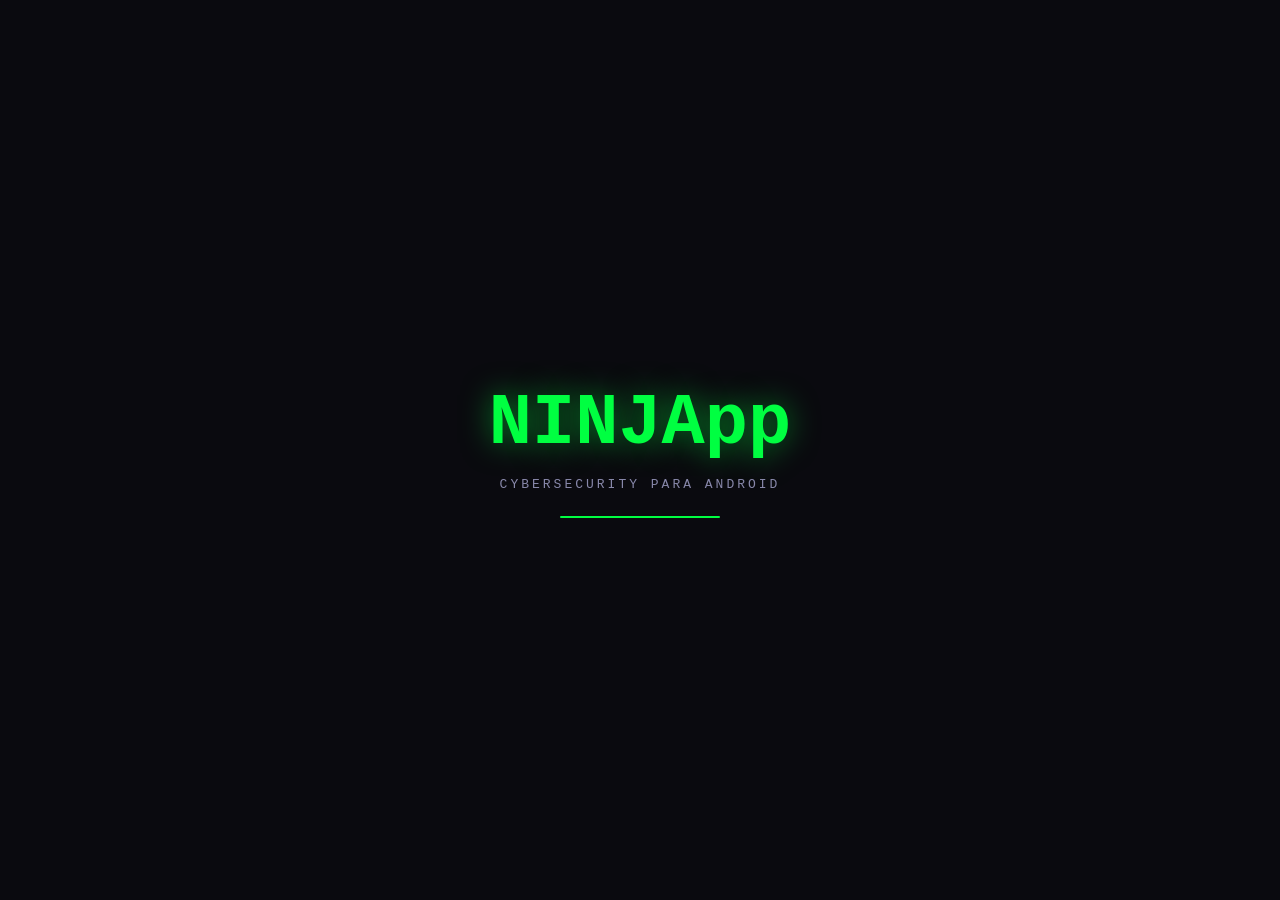
<file: index.html>
<!DOCTYPE html>
<html lang="es">
<head>
  <meta charset="UTF-8">
  <meta name="viewport" content="width=device-width, initial-scale=1.0, maximum-scale=1.0, user-scalable=no, viewport-fit=cover">
  <meta name="theme-color" content="#0a0a0f">
  <meta name="apple-mobile-web-app-capable" content="yes">
  <meta name="apple-mobile-web-app-status-bar-style" content="black-translucent">
  <meta name="apple-mobile-web-app-title" content="NINJApp">
  <meta name="description" content="NINJApp - Plataforma educativa de ciberseguridad para Android. Aprende hacking ético con Termux. OWASP ZAP, Nmap, Burp Suite, WPScan y más.">
  <meta name="keywords" content="ciberseguridad, hacking etico, termux, android, pentest, nmap, metasploit, owasp">
  <link rel="manifest" href="manifest.json">
  <link rel="apple-touch-icon" href="icons/icon-192.png">
  <link rel="icon" type="image/png" href="icons/icon-192.png">
  <title>NINJApp - Cybersecurity para Android</title>
  <link rel="stylesheet" href="css/style.css">
  <script>
    document.documentElement.className=location.search.includes('embed')?'embed-mode':'';
    try{var _t=localStorage.getItem('ninjapp_theme');if(_t)document.documentElement.setAttribute('data-theme',_t);}catch(e){}
  </script>
</head>
<body>
  <!-- SPLASH SCREEN -->
  <div id="splash">
    <div class="logo">NINJApp</div>
    <div class="subtitle">Cybersecurity para Android</div>
    <div class="loading-bar"><div class="loading-bar-inner"></div></div>
  </div>

  <!-- SETUP WIZARD OVERLAY -->
  <div id="setup-wizard">
    <div class="wizard-content">
      <div class="wizard-step" data-step="1">
        <div class="wizard-icon">📱</div>
        <div class="wizard-title">Bienvenido a NINJApp</div>
        <div class="wizard-desc">Tu hub educativo de ciberseguridad para Android. Las herramientas se ejecutan en <b>Termux</b>, un terminal Linux para Android.</div>
        <div class="wizard-progress"><span></span></div>
        <button class="wizard-btn" onclick="App.nextWizardStep()">Comenzar →</button>
      </div>
      <div class="wizard-step" data-step="2">
        <div class="wizard-icon">⬇️</div>
        <div class="wizard-title">Paso 1: Instala Termux</div>
        <div class="wizard-desc">Descarga Termux desde <b>F-Droid</b> (NO desde Google Play — está desactualizada allí).</div>
        <a href="https://f-droid.org/packages/com.termux/" target="_blank" rel="noopener noreferrer" class="wizard-link">⬇ Abrir F-Droid</a>
        <div class="wizard-progress"><span></span></div>
        <button class="wizard-btn" onclick="App.nextWizardStep()">Ya lo instalé →</button>
      </div>
      <div class="wizard-step" data-step="3">
        <div class="wizard-icon">⚙️</div>
        <div class="wizard-title">Paso 2: Actualiza Termux</div>
        <div class="wizard-desc">Abre Termux y pega este comando (tócalo para copiar):</div>
        <div class="wizard-command" onclick="App.copyWizardCmd()">pkg update && pkg upgrade -y</div>
        <div class="wizard-progress"><span></span></div>
        <button class="wizard-btn" onclick="App.nextWizardStep()">Listo →</button>
      </div>
      <div class="wizard-step" data-step="4">
        <div class="wizard-icon">📋</div>
        <div class="wizard-title">Paso 3: Instala herramientas</div>
        <div class="wizard-desc">En NINJApp, cada herramienta tiene su comando de instalación. Tócalo para copiarlo y pégalo en Termux. También puedes instalar todas de una:</div>
        <div class="wizard-command" onclick="if(navigator.clipboard){let t=DATA.tools.filter(t=>t.termux).map(t=>t.install).filter((v,i,a)=>a.indexOf(v)===i).join('\n');navigator.clipboard.writeText('pkg update && pkg upgrade -y\n'+t).then(()=>this.innerHTML='✓ Copiado!')}">📋 Copiar instalación masiva</div>
        <div class="wizard-progress"><span></span></div>
        <button class="wizard-btn" onclick="App.closeWizard()">¡Empezar a aprender!</button>
      </div>
    </div>
  </div>

  <!-- APP SHELL -->
  <div id="app">
    <!-- HEADER -->
    <header id="header">
      <div class="brand">NINJ<span>App</span></div>
      <div class="badge">v1.2 · Android</div>
      <button id="header-theme-btn" onclick="App.cycleTheme()" title="Cambiar tema" style="background:none;border:1px solid var(--border-color);border-radius:4px;color:var(--accent-purple);font-family:var(--font-mono);font-size:13px;padding:4px 9px;cursor:pointer;margin-left:auto;">🎨</button>
      <button id="header-update-btn" onclick="App.checkUpdate()" title="Buscar actualizaciones" style="background:none;border:1px solid var(--border-color);border-radius:4px;color:var(--accent-cyan);font-family:var(--font-mono);font-size:13px;padding:4px 9px;cursor:pointer;">⟳</button>
      <button id="header-terminal-btn" onclick="App.openTerminal('')" style="background:none;border:1px solid var(--border-color);border-radius:4px;color:var(--accent-green);font-family:var(--font-mono);font-size:11px;padding:4px 8px;cursor:pointer;">>_</button>
    </header>

    <!-- CONTENT -->
    <main id="content">
      <!-- Dashboard -->
      <section id="section-dashboard" class="section active">
        <div class="section-title">// DASHBOARD</div>
        <div class="section-subtitle">Centro de aprendizaje para Android + Termux</div>
        <div id="dashboard-content"></div>
      </section>

      <!-- Tools -->
      <section id="section-tools" class="section">
        <div class="section-title">// HERRAMIENTAS</div>
        <div class="section-subtitle">Toca una herramienta para ver comandos, copia todo por categoría con 📋</div>
        <input type="text" class="search-bar" id="search-bar" placeholder="Buscar herramientas...">
        <div class="filter-row">
          <span class="filter-chip active" data-filter="all">Todas</span>
          <span class="filter-chip" data-filter="recon">Recon</span>
          <span class="filter-chip" data-filter="web">Web</span>
          <span class="filter-chip" data-filter="network">Redes</span>
          <span class="filter-chip" data-filter="vuln">Vuln</span>
          <span class="filter-chip" data-filter="password">Passwords</span>
          <span class="filter-chip" data-filter="osint">OSINT</span>
          <span class="filter-chip" data-filter="exploit">Exploit</span>
          <span class="filter-chip" data-filter="privacy">Privacidad</span>
          <span class="filter-chip" data-filter="mobile">Móvil</span>
          <span class="filter-chip" data-filter="forensic">Forense</span>
          <span class="filter-chip" data-filter="social">Ing. Social</span>
        </div>
        <div id="tools-content"></div>
      </section>

      <!-- Learn / Academia -->
      <section id="section-learn" class="section">
        <div class="section-title">// ACADEMIA</div>
        <div class="section-subtitle">De cero a Elite. Todos los módulos abiertos — avanza a tu ritmo, gana XP y sube de rango.</div>
        <div id="learn-content"></div>
      </section>

      <!-- Glossary -->
      <section id="section-glossary" class="section">
        <div class="section-title">// GLOSARIO</div>
        <div class="section-subtitle">Términos esenciales de ciberseguridad</div>
        <div id="glossary-content"></div>
      </section>

      <!-- Defense -->
      <section id="section-defense" class="section">
        <div class="section-title">// DEFENSA PERSONAL</div>
        <div class="section-subtitle">Protégete, detecta tracking y analiza tu seguridad digital</div>
        <div id="defense-content"></div>
      </section>

      <!-- Resources -->
      <section id="section-resources" class="section">
        <div class="section-title">// RECURSOS</div>
        <div class="section-subtitle">Plataformas, guías y herramientas para seguir aprendiendo</div>
        <div id="resources-content"></div>
      </section>

      <!-- Notebook -->
      <section id="section-notebook" class="section">
        <div class="section-title">// BLOCK DE NOTAS</div>
        <div class="section-subtitle">Tus comandos, resultados y notas guardadas automáticamente</div>
        <div id="notebook-content"></div>
      </section>
    </main>

    <!-- BOTTOM NAV -->
    <nav id="bottom-nav">
      <button class="nav-item active" data-section="dashboard">
        <span class="nav-icon">🏠</span>
        Inicio
      </button>
      <button class="nav-item" data-section="tools">
        <span class="nav-icon">🛡️</span>
        Tools
      </button>
      <button class="nav-item" data-section="learn">
        <span class="nav-icon">🎓</span>
        Academia
      </button>
      <button class="nav-item" data-section="glossary">
        <span class="nav-icon">📖</span>
        Glosario
      </button>
      <button class="nav-item" data-section="defense">
        <span class="nav-icon">🛡️</span>
        Defensa
      </button>
      <button class="nav-item" data-section="resources">
        <span class="nav-icon">🔗</span>
        Recursos
      </button>
      <button class="nav-item" data-section="notebook">
        <span class="nav-icon">📓</span>
        Notas
      </button>
    </nav>
  </div>

  <!-- TERMINAL MODAL -->
  <div id="terminal-modal">
    <div class="modal-content" style="padding:0;max-height:90vh;">
      <div style="display:flex;align-items:center;justify-content:space-between;padding:12px 16px;background:var(--bg-secondary);border-bottom:1px solid var(--border-color);border-radius:var(--radius) var(--radius) 0 0;">
        <div style="display:flex;align-items:center;gap:8px;">
          <span style="font-family:var(--font-mono);font-size:13px;color:var(--accent-green);">>_ Terminal</span>
          <span id="bridge-status" style="font-size:9px;color:var(--text-muted);font-family:var(--font-mono);">Conectado a Termux</span>
        </div>
        <button id="terminal-close" style="background:none;border:none;color:var(--text-muted);font-size:18px;cursor:pointer;padding:0 4px;">✕</button>
      </div>
      <div id="terminal-output" style="padding:12px 16px;min-height:200px;max-height:50vh;overflow-y:auto;font-family:var(--font-mono);font-size:11px;line-height:1.7;background:rgba(0,0,0,0.5);">
        <div style="color:var(--accent-green);">┌─[ninja@NINJApp]─[~]</div>
        <div style="color:var(--accent-green);">└──╼ <span style="color:var(--text-secondary);">Bienvenido al terminal. Escribe un comando o elige uno de las herramientas.</span></div>
      </div>
      <div style="padding:8px 16px 12px;border-top:1px solid var(--border-color);display:flex;gap:8px;align-items:center;background:var(--bg-secondary);border-radius:0 0 var(--radius) var(--radius);">
        <span style="color:var(--accent-green);font-family:var(--font-mono);font-size:12px;">$</span>
        <input type="text" id="terminal-input" placeholder="escribe un comando..." style="flex:1;background:transparent;border:none;color:var(--text-primary);font-family:var(--font-mono);font-size:12px;outline:none;">
        <button id="terminal-run" style="padding:6px 14px;background:rgba(0,255,65,0.1);border:1px solid rgba(0,255,65,0.3);border-radius:4px;color:var(--accent-green);font-family:var(--font-mono);font-size:10px;cursor:pointer;">▶ Ejecutar</button>
      </div>
    </div>
  </div>

  <!-- TOOL MODAL -->
  <div id="tool-modal">
    <div class="modal-content">
      <div style="display:flex;align-items:flex-start;margin-bottom:16px;">
        <div style="flex:1;"><div class="modal-tool-name">🔧</div></div>
        <button class="modal-close" id="modal-close">✕</button>
      </div>
      <div class="modal-tool-desc">Cargando...</div>
    </div>
  </div>

  <script src="js/app.js"></script>
  <script>
    if ('serviceWorker' in navigator) {
      navigator.serviceWorker.register('sw.js').catch(() => {});
    }
    // Seguro anti-"pantalla de carga pegada": si algo falla en el arranque,
    // oculta el splash igualmente a los 4s para no dejar la app en blanco.
    setTimeout(function () {
      var s = document.getElementById('splash');
      if (s) s.classList.add('hidden');
    }, 4000);
  </script>
</body>
</html>
</file>
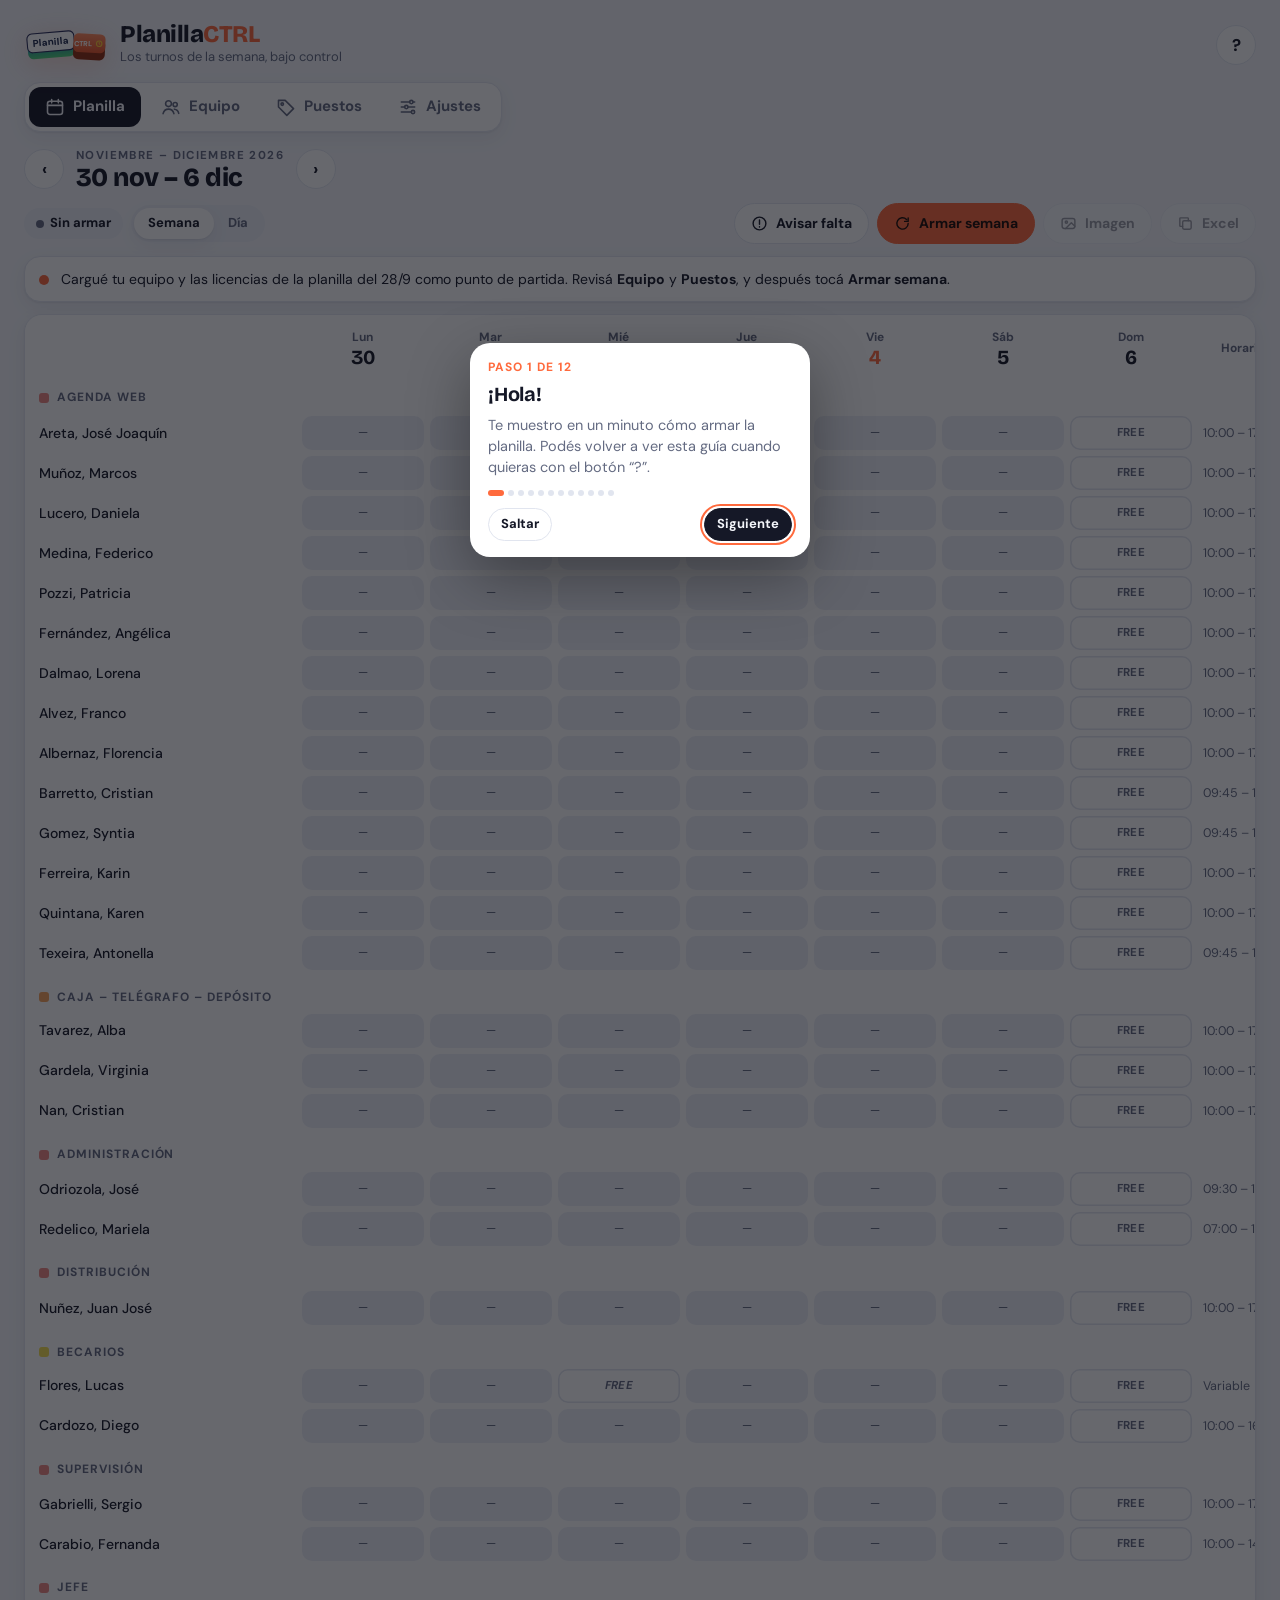
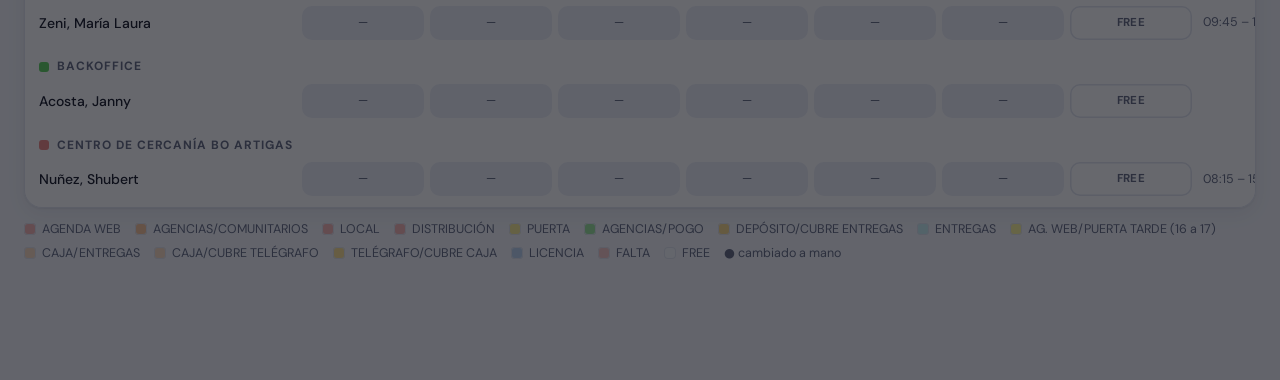
<file: turnos/index.html>
<!doctype html>
<html lang="es"><head><meta charset="utf-8"><meta name="viewport" content="width=device-width, initial-scale=1, viewport-fit=cover">
<link rel="icon" type="image/svg+xml" href="data:image/svg+xml,%3Csvg%20viewBox%3D%220%200%20232%20120%22%20xmlns%3D%22http%3A//www.w3.org/2000/svg%22%3E%3Cdefs%3E%3ClinearGradient%20id%3D%22pkS%22%20x1%3D%220%22%20y1%3D%220%22%20x2%3D%220%22%20y2%3D%221%22%3E%3Cstop%20offset%3D%220%22%20stop-color%3D%22%235ac8f5%22/%3E%3Cstop%20offset%3D%22.45%22%20stop-color%3D%22%233aa6d8%22/%3E%3Cstop%20offset%3D%22.75%22%20stop-color%3D%22%233fb98a%22/%3E%3Cstop%20offset%3D%221%22%20stop-color%3D%22%234fd07a%22/%3E%3C/linearGradient%3E%3ClinearGradient%20id%3D%22pkO%22%20x1%3D%220%22%20y1%3D%220%22%20x2%3D%220%22%20y2%3D%221%22%3E%3Cstop%20offset%3D%220%22%20stop-color%3D%22%23ff8a5c%22/%3E%3Cstop%20offset%3D%221%22%20stop-color%3D%22%23e8552a%22/%3E%3C/linearGradient%3E%3C/defs%3E%3Cg%20transform%3D%22rotate%28-5%2075%2066%29%22%3E%3Crect%20x%3D%2210%22%20y%3D%2240%22%20width%3D%22130%22%20height%3D%2256%22%20rx%3D%2215%22%20fill%3D%22url%28%23pkS%29%22/%3E%3Crect%20x%3D%2210%22%20y%3D%2226%22%20width%3D%22130%22%20height%3D%2252%22%20rx%3D%2214%22%20fill%3D%22%23fff%22%20stroke%3D%22%232b2f5a%22%20stroke-width%3D%223%22/%3E%3Ctext%20x%3D%2275%22%20y%3D%2261%22%20text-anchor%3D%22middle%22%20font-family%3D%22Segoe%20UI%2CDM%20Sans%2Csystem-ui%2Csans-serif%22%20font-size%3D%2227%22%20font-weight%3D%22800%22%20fill%3D%22%231f2b4d%22%3EPlanilla%3C/text%3E%3C/g%3E%3Cg%20transform%3D%22rotate%283%20180%2070%29%22%3E%3Crect%20x%3D%22136%22%20y%3D%2244%22%20width%3D%2288%22%20height%3D%2258%22%20rx%3D%2215%22%20fill%3D%22%238f2f10%22/%3E%3Crect%20x%3D%22136%22%20y%3D%2230%22%20width%3D%2288%22%20height%3D%2252%22%20rx%3D%2214%22%20fill%3D%22url%28%23pkO%29%22/%3E%3Ctext%20x%3D%22164%22%20y%3D%2265%22%20text-anchor%3D%22middle%22%20font-family%3D%22Segoe%20UI%2CDM%20Sans%2Csystem-ui%2Csans-serif%22%20font-size%3D%2220%22%20font-weight%3D%22800%22%20fill%3D%22%23fff%22%3ECTRL%3C/text%3E%3Ccircle%20cx%3D%22207%22%20cy%3D%2256%22%20r%3D%227.5%22%20fill%3D%22none%22%20stroke%3D%22%23ffcf33%22%20stroke-width%3D%223%22/%3E%3Cpath%20d%3D%22M207%2052v4.5l3%202.2%22%20fill%3D%22none%22%20stroke%3D%22%23ffcf33%22%20stroke-width%3D%222.6%22%20stroke-linecap%3D%22round%22%20stroke-linejoin%3D%22round%22/%3E%3C/g%3E%3C/svg%3E">
</head><body>
<title>PlanillaCTRL</title>
<link rel="preconnect" href="https://fonts.googleapis.com">
<link rel="preconnect" href="https://fonts.gstatic.com" crossorigin>
<link rel="stylesheet" href="https://fonts.googleapis.com/css2?family=Bricolage+Grotesque:opsz,wght@12..96,600;12..96,800&family=DM+Sans:opsz,wght@9..40,400;9..40,500;9..40,700&display=swap">
<style>
/* Layout: app de una columna; barra de pestañas arriba en escritorio y abajo en celular. La planilla se ve por semana (grilla de chips) o por día (lista). */
:root{
  --bg:#f3f5fa; --surface:#ffffff; --soft:#eceff7; --ink:#151827; --muted:#646b82; --line:#e1e5ef;
  --accent:#ff6a3d; --accent-soft:#ffe6dc; --mint:#13a58a; --warn:#c77a00; --danger:#d4382c;
  --mix:62%; --shadow:0 1px 2px rgb(21 24 39 / .06),0 6px 20px rgb(21 24 39 / .06);
  --font-display:'Bricolage Grotesque','Avenir Next','Segoe UI',system-ui,sans-serif;
  --font-ui:'DM Sans',system-ui,-apple-system,'Segoe UI',Roboto,sans-serif;
}
@media (prefers-color-scheme: dark){ :root:not([data-theme="light"]){
  --bg:#0e1017; --surface:#171a24; --soft:#202432; --ink:#eef0f7; --muted:#9aa1b8; --line:#272b3a;
  --accent:#ff825c; --accent-soft:#3a2219; --mint:#3fd0b0; --warn:#f0b04a; --danger:#ff7b70;
  --mix:42%; --shadow:0 1px 2px rgb(0 0 0 / .3),0 8px 24px rgb(0 0 0 / .25); color-scheme:dark;
}}
:root[data-theme="dark"]{
  --bg:#0e1017; --surface:#171a24; --soft:#202432; --ink:#eef0f7; --muted:#9aa1b8; --line:#272b3a;
  --accent:#ff825c; --accent-soft:#3a2219; --mint:#3fd0b0; --warn:#f0b04a; --danger:#ff7b70;
  --mix:42%; --shadow:0 1px 2px rgb(0 0 0 / .3),0 8px 24px rgb(0 0 0 / .25); color-scheme:dark;
}
*{box-sizing:border-box}
[hidden]{display:none!important}
body{background:var(--bg);color:var(--ink);font-family:var(--font-ui);font-size:15px;line-height:1.45;-webkit-tap-highlight-color:transparent}
button,input,select,textarea{font:inherit;color:inherit}
.app{max-width:1440px;margin:0 auto;padding-inline:16px;padding-block:14px 110px}
header.top{display:flex;align-items:center;gap:12px;margin-bottom:14px}
.logo-keys{flex:none;display:block;width:84px;filter:drop-shadow(0 6px 14px rgb(232 85 42 / .22))}
.logo-keys svg{display:block;width:100%;height:auto}
.brand h1{font-family:var(--font-display);font-weight:800;font-size:24px;margin:0;line-height:1;letter-spacing:-.02em}
.brand small{color:var(--muted);font-size:13px}
.spacer{flex:1}
.iconbtn{width:40px;height:40px;border-radius:50%;border:1px solid var(--line);background:var(--surface);display:grid;place-items:center;cursor:pointer;font-weight:800;font-size:17px;flex:none}
.iconbtn:hover{border-color:var(--ink)}
nav.tabs{display:flex;gap:4px;background:var(--surface);border:1px solid var(--line);border-radius:16px;padding:4px;margin-bottom:16px;box-shadow:var(--shadow);width:max-content;max-width:100%}
nav.tabs button{display:flex;align-items:center;gap:8px;border:0;background:none;padding:9px 16px;border-radius:12px;font-weight:700;color:var(--muted);cursor:pointer}
nav.tabs button svg{width:20px;height:20px;stroke:currentColor;fill:none;stroke-width:1.9;stroke-linecap:round;stroke-linejoin:round}
nav.tabs button[aria-selected="true"]{background:var(--ink);color:var(--bg)}
@media (max-width:720px){
  nav.tabs{position:fixed;left:0;right:0;bottom:0;width:auto;max-width:none;margin:0;border-radius:18px 18px 0 0;border-bottom:0;justify-content:space-around;padding:6px 6px calc(6px + env(safe-area-inset-bottom,0px));z-index:5}
  nav.tabs button{flex-direction:column;gap:2px;font-size:11.5px;padding:6px 8px;flex:1}
  nav.tabs button[aria-selected="true"]{background:var(--accent-soft);color:var(--ink)}
}
:focus-visible{outline:2.5px solid var(--accent);outline-offset:2px}
.btn{display:inline-flex;align-items:center;gap:8px;font-weight:700;font-size:14px;border:1px solid var(--line);background:var(--surface);padding:9px 16px;border-radius:999px;cursor:pointer;white-space:nowrap}
.btn:hover{border-color:var(--ink)}
.btn.primary{background:var(--ink);color:var(--bg);border-color:var(--ink)}
.btn.accent{background:var(--accent);color:#1d0d06;border-color:var(--accent)}
.btn.ghost{background:transparent}
.btn.danger{color:var(--danger)}
.btn.sm{padding:6px 12px;font-size:13px}
.btn[disabled]{opacity:.4;cursor:not-allowed}
.btn svg{width:17px;height:17px;stroke:currentColor;fill:none;stroke-width:2;stroke-linecap:round;stroke-linejoin:round}
.weekbar{display:flex;align-items:center;gap:8px;margin-bottom:12px;flex-wrap:wrap}
.weekbar .lbl{min-width:0;padding-inline:4px}
.eyebrow{font-size:11.5px;font-weight:700;letter-spacing:.12em;text-transform:uppercase;color:var(--muted)}
.weekbar .wk{font-family:var(--font-display);font-weight:800;font-size:26px;line-height:1.05;letter-spacing:-.02em}
.toolbar{display:flex;flex-wrap:wrap;align-items:center;gap:8px;margin-bottom:12px}
.status{display:inline-flex;align-items:center;gap:6px;font-size:13px;font-weight:700;padding:6px 12px;border-radius:999px;background:var(--soft)}
.status i{width:8px;height:8px;border-radius:50%;background:var(--muted)}
.status.ok i{background:var(--mint)} .status.draft i{background:var(--warn)}
.seg{display:inline-flex;background:var(--soft);border-radius:999px;padding:3px}
.seg button{border:0;background:none;padding:6px 14px;border-radius:999px;font-weight:700;font-size:13px;color:var(--muted);cursor:pointer}
.seg button[aria-pressed="true"]{background:var(--surface);color:var(--ink);box-shadow:var(--shadow)}
.banner{display:flex;gap:12px;align-items:flex-start;background:var(--surface);border:1px solid var(--line);border-radius:16px;padding:12px 14px;margin-bottom:12px;font-size:14px;box-shadow:var(--shadow)}
.banner b.dot{width:10px;height:10px;border-radius:50%;background:var(--accent);flex:none;margin-top:6px}
.card{background:var(--surface);border:1px solid var(--line);border-radius:18px;box-shadow:var(--shadow);min-width:0}
.planwrap{overflow-x:auto;padding:6px}
table.plan{border-collapse:separate;border-spacing:4px;width:max-content;min-width:100%;font-variant-numeric:tabular-nums}
table.plan th{font-size:12px;font-weight:700;color:var(--muted);text-align:center;padding:4px 2px}
table.plan th .num{display:block;font-family:var(--font-display);font-size:20px;color:var(--ink);line-height:1.1}
table.plan th.today .num{color:var(--accent)}
table.plan .name{position:sticky;left:0;z-index:1;background:var(--surface);text-align:left;min-width:168px;padding:2px 8px 2px 4px;font-size:14px;font-weight:500;white-space:nowrap}
table.plan tr.grp td{padding:12px 4px 2px}
.sector{display:inline-flex;align-items:center;gap:8px;font-size:12px;font-weight:700;letter-spacing:.08em;text-transform:uppercase;color:var(--muted);white-space:nowrap}
.sector i{width:10px;height:10px;border-radius:3px;background:var(--c)}
table.plan td.meta{font-size:12.5px;color:var(--muted);white-space:nowrap;padding:0 6px}
.chip{position:relative;display:flex;flex-direction:column;align-items:center;justify-content:center;width:100%;min-width:122px;min-height:34px;padding:5px 8px;border-radius:10px;border:0;background:color-mix(in srgb,var(--c,var(--soft)) var(--mix),var(--surface));font-size:11.5px;font-weight:700;letter-spacing:.02em;text-transform:uppercase;text-align:center;cursor:pointer;line-height:1.2}
.chip:hover{box-shadow:inset 0 0 0 2px var(--ink)}
.chip.free{background:transparent;box-shadow:inset 0 0 0 1.5px var(--line);color:var(--muted)}
.chip.free:hover{box-shadow:inset 0 0 0 2px var(--ink)}
.chip.empty{background:var(--soft);color:var(--muted);font-weight:500}
.chip.preview{font-style:italic}
.chip.pin::after{content:"";position:absolute;top:5px;right:5px;width:6px;height:6px;border-radius:50%;background:var(--ink)}
.chip.falta{box-shadow:inset 0 0 0 2px var(--danger)}
.chip small{display:block;font-weight:500;text-transform:none;letter-spacing:0;font-size:11px;opacity:.85}
.chip.static{cursor:default}
.chip.static:hover{box-shadow:inset 0 0 0 1.5px var(--line)}
.days{display:flex;gap:6px;overflow-x:auto;padding-bottom:4px;margin-bottom:10px}
.days button{flex:none;border:1px solid var(--line);background:var(--surface);border-radius:14px;padding:6px 12px;cursor:pointer;text-align:center;min-width:54px}
.days button b{display:block;font-family:var(--font-display);font-size:20px;line-height:1.1}
.days button span{font-size:12px;color:var(--muted);font-weight:700}
.days button[aria-pressed="true"]{background:var(--ink);color:var(--bg);border-color:var(--ink)}
.days button[aria-pressed="true"] span{color:inherit;opacity:.75}
.daylist{display:grid;grid-template-columns:repeat(auto-fill,minmax(min(100%,340px),1fr));gap:12px}
.daylist .card{padding:12px 14px}
.prow{display:flex;align-items:center;gap:10px;padding:6px 0;border-top:1px solid var(--line)}
.prow:first-of-type{border-top:0}
.avatar{width:34px;height:34px;border-radius:50%;display:grid;place-items:center;font-size:12.5px;font-weight:700;background:color-mix(in srgb,var(--c,var(--soft)) 55%,var(--surface));flex:none}
.prow .who{flex:1;min-width:0}
.prow .who div{font-weight:600;white-space:nowrap;overflow:hidden;text-overflow:ellipsis}
.prow .who small{color:var(--muted);font-size:12px}
.prow .chip{width:auto;min-width:0;max-width:52%;flex:none}
.legend{display:flex;flex-wrap:wrap;gap:6px 14px;margin-top:12px;font-size:12.5px;color:var(--muted)}
.legend span{display:inline-flex;align-items:center;gap:6px}
.legend i{width:12px;height:12px;border-radius:4px;background:color-mix(in srgb,var(--c) var(--mix),var(--surface));box-shadow:inset 0 0 0 1px var(--line)}
h2{font-family:var(--font-display);font-weight:800;font-size:26px;letter-spacing:-.02em;margin:4px 0 4px;text-wrap:balance}
h3{font-family:var(--font-display);font-weight:800;font-size:19px;margin:22px 0 8px;letter-spacing:-.01em}
.lead{color:var(--muted);max-width:70ch;margin:0 0 14px}
.headrow{display:flex;align-items:center;gap:10px;flex-wrap:wrap}
.people{display:grid;grid-template-columns:repeat(auto-fill,minmax(min(100%,290px),1fr));gap:10px}
.person{display:flex;align-items:center;gap:12px;padding:12px;text-align:left;border:1px solid var(--line);background:var(--surface);border-radius:16px;cursor:pointer;width:100%}
.person:hover{border-color:var(--ink)}
.person.off{opacity:.55}
.person .who{flex:1;min-width:0}
.person .who b{display:block;white-space:nowrap;overflow:hidden;text-overflow:ellipsis}
.person .who small{color:var(--muted);font-size:12.5px}
.tags{display:flex;flex-wrap:wrap;gap:4px;margin-top:4px}
.tag{font-size:11.5px;font-weight:700;padding:2px 8px;border-radius:999px;background:var(--soft);color:var(--muted)}
.tag.hot{background:var(--accent-soft);color:var(--ink)}
.list{display:flex;flex-direction:column;gap:8px}
.item{display:flex;align-items:center;gap:12px;padding:10px 14px;flex-wrap:wrap}
.item .who{flex:1;min-width:160px}
.item small{color:var(--muted)}
.tasks{display:grid;grid-template-columns:repeat(auto-fill,minmax(min(100%,440px),1fr));gap:12px}
.task{padding:14px}
.task .top{display:flex;gap:10px;align-items:center;flex-wrap:wrap;margin-bottom:10px}
.swatch{width:36px;height:36px;border-radius:10px;border:1px solid var(--line);padding:0;cursor:pointer;overflow:hidden;background:none}
.swatch::-webkit-color-swatch-wrapper{padding:0}.swatch::-webkit-color-swatch{border:0}
.field{display:flex;flex-direction:column;gap:4px;font-size:12.5px;font-weight:700;color:var(--muted);min-width:0}
.field input[type=text],.field input[type=number],.field input[type=date],.field select,.in{font-size:15px;font-weight:500;color:var(--ink);background:var(--soft);border:1px solid transparent;border-radius:12px;padding:9px 12px;width:100%}
.field input:focus,.field select:focus,.in:focus{border-color:var(--ink);outline:none}
.grid2{display:grid;grid-template-columns:repeat(auto-fill,minmax(min(100%,200px),1fr));gap:10px}
.toggles{display:flex;flex-wrap:wrap;gap:6px}
.tog{border:1px solid var(--line);background:var(--surface);border-radius:999px;padding:6px 12px;font-size:13px;font-weight:700;cursor:pointer;color:var(--muted)}
.tog[aria-pressed="true"]{background:var(--ink);color:var(--bg);border-color:var(--ink)}
.counter{display:flex;flex-wrap:wrap;gap:6px}
.counter label{display:flex;flex-direction:column;align-items:center;font-size:12px;font-weight:700;color:var(--muted);gap:2px}
.counter input{width:46px;text-align:center;font-weight:700;background:var(--soft);border:1px solid transparent;border-radius:10px;padding:6px 2px;color:var(--ink)}
.who-can{display:flex;flex-wrap:wrap;gap:6px;align-items:center}
.who-can .grpname{width:100%;display:flex;align-items:center;gap:4px;font-size:11.5px;font-weight:700;letter-spacing:.08em;text-transform:uppercase;color:var(--muted);margin-top:6px}
.pchip{border:1px dashed var(--line);background:transparent;border-radius:999px;padding:5px 10px;font-size:13px;cursor:pointer;color:var(--muted)}
.pchip.si{border-style:solid;background:var(--soft);color:var(--ink);font-weight:600}
.pchip.prefiere{border-style:solid;background:color-mix(in srgb,var(--mint) 22%,var(--surface));border-color:var(--mint);color:var(--ink);font-weight:600}
.pchip.evita{border-style:solid;background:color-mix(in srgb,var(--warn) 18%,var(--surface));border-color:var(--warn);color:var(--ink);font-weight:600}
.keyrow{display:flex;flex-wrap:wrap;gap:8px;font-size:12.5px;color:var(--muted);margin:6px 0 10px}
.check{display:flex;align-items:center;gap:8px;font-size:14px;font-weight:500;color:var(--ink);cursor:pointer}
.check input{width:18px;height:18px;accent-color:var(--accent)}
.sheet-bg{position:fixed;inset:0;background:rgb(10 12 20 / .5);display:flex;align-items:center;justify-content:center;padding:16px;z-index:20}
.sheet{background:var(--surface);border-radius:22px;padding:20px;width:min(520px,100%);max-height:88vh;overflow:auto;box-shadow:0 20px 60px rgb(0 0 0 / .3)}
@media (max-width:720px){ .sheet-bg{align-items:flex-end;padding:0} .sheet{border-radius:22px 22px 0 0;width:100%;padding-bottom:calc(20px + env(safe-area-inset-bottom,0px))} }
.sheet h3{margin:0 0 4px}
.sheet .sub{color:var(--muted);font-size:13.5px;margin:0 0 12px}
.why{display:flex;gap:10px;background:var(--soft);border-radius:14px;padding:10px 12px;font-size:13.5px;margin-bottom:12px}
.why b{color:var(--accent);flex:none}
.opts{display:grid;grid-template-columns:repeat(auto-fill,minmax(min(100%,200px),1fr));gap:6px;margin-bottom:10px}
.opt{display:flex;align-items:center;gap:8px;text-align:left;border:1.5px solid var(--line);background:var(--surface);border-radius:12px;padding:8px 10px;font-size:13px;font-weight:700;cursor:pointer;text-transform:uppercase;letter-spacing:.01em}
.opt i{width:14px;height:14px;border-radius:4px;flex:none;background:color-mix(in srgb,var(--c,transparent) var(--mix),var(--surface));box-shadow:inset 0 0 0 1px var(--line)}
.opt[aria-pressed="true"]{border-color:var(--ink);box-shadow:0 0 0 1px var(--ink)}
.opt.auto{text-transform:none;grid-column:1/-1}
.actions{display:flex;gap:8px;justify-content:flex-end;flex-wrap:wrap;margin-top:14px}
.actions .left{margin-right:auto}
.result{list-style:none;padding:0;margin:8px 0 0;display:flex;flex-direction:column;gap:6px}
.result li{background:var(--soft);border-radius:12px;padding:8px 12px;font-size:14px}
textarea{width:100%;min-height:110px;font-family:ui-monospace,monospace;font-size:12.5px;background:var(--soft);border:1px solid transparent;border-radius:12px;padding:10px;color:var(--ink)}
#toast{position:fixed;left:50%;bottom:calc(88px + env(safe-area-inset-bottom,0px));transform:translateX(-50%);background:var(--ink);color:var(--bg);padding:11px 18px;border-radius:999px;font-weight:700;font-size:14px;z-index:40;max-width:calc(100% - 32px);text-align:center}
/* guía */
.coach-block{position:fixed;inset:0;z-index:30}
.coach-ring{position:fixed;z-index:31;border-radius:16px;box-shadow:0 0 0 3px var(--accent),0 0 0 9999px rgb(10 12 20 / .62);pointer-events:none}
.coach-ring.center{left:50%;top:50%;width:0;height:0;box-shadow:0 0 0 9999px rgb(10 12 20 / .62)}
.coach{position:fixed;z-index:32;background:var(--surface);color:var(--ink);border-radius:20px;padding:16px 18px;width:min(340px,calc(100% - 32px));box-shadow:0 20px 60px rgb(0 0 0 / .35)}
.coach .step{font-size:12px;font-weight:700;color:var(--accent);letter-spacing:.08em;text-transform:uppercase}
.coach h4{font-family:var(--font-display);font-size:20px;margin:4px 0 6px;letter-spacing:-.01em}
.coach p{margin:0;font-size:14.5px;color:var(--muted)}
.coach .dots{display:flex;gap:4px;margin-top:12px}
.coach .dots i{width:6px;height:6px;border-radius:50%;background:var(--line)}
.coach .dots i.on{background:var(--accent);width:16px;border-radius:3px}
.coach .actions{margin-top:12px}
.muted{color:var(--muted)} .sm{font-size:13px}
.imgprev{background:var(--soft);border-radius:14px;padding:8px;max-height:52vh;overflow:auto;margin-top:10px}
.imgprev img{display:block;width:100%;height:auto;border-radius:8px;background:#fff}
@media (prefers-reduced-motion: no-preference){
  .coach,.sheet{animation:pop .22s ease-out}
  .coach-ring{transition:left .25s,top .25s,width .25s,height .25s}
  @keyframes pop{from{transform:translateY(8px);opacity:.4}to{transform:none;opacity:1}}
}
</style>

<div class="app">
  <header class="top">
    <span class="logo-keys" aria-hidden="true"><svg viewBox="0 0 232 120" xmlns="http://www.w3.org/2000/svg"><defs><linearGradient id="pkS" x1="0" y1="0" x2="0" y2="1"><stop offset="0" stop-color="#5ac8f5"/><stop offset=".45" stop-color="#3aa6d8"/><stop offset=".75" stop-color="#3fb98a"/><stop offset="1" stop-color="#4fd07a"/></linearGradient><linearGradient id="pkO" x1="0" y1="0" x2="0" y2="1"><stop offset="0" stop-color="#ff8a5c"/><stop offset="1" stop-color="#e8552a"/></linearGradient></defs><g transform="rotate(-5 75 66)"><rect x="10" y="40" width="130" height="56" rx="15" fill="url(#pkS)"/><rect x="10" y="26" width="130" height="52" rx="14" fill="#fff" stroke="#2b2f5a" stroke-width="3"/><text x="75" y="61" text-anchor="middle" font-family="Segoe UI,DM Sans,system-ui,sans-serif" font-size="27" font-weight="800" fill="#1f2b4d">Planilla</text></g><g transform="rotate(3 180 70)"><rect x="136" y="44" width="88" height="58" rx="15" fill="#8f2f10"/><rect x="136" y="30" width="88" height="52" rx="14" fill="url(#pkO)"/><text x="164" y="65" text-anchor="middle" font-family="Segoe UI,DM Sans,system-ui,sans-serif" font-size="20" font-weight="800" fill="#fff">CTRL</text><circle cx="207" cy="56" r="7.5" fill="none" stroke="#ffcf33" stroke-width="3"/><path d="M207 52v4.5l3 2.2" fill="none" stroke="#ffcf33" stroke-width="2.6" stroke-linecap="round" stroke-linejoin="round"/></g></svg></span>
    <div class="brand"><h1>Planilla<span style="color:var(--accent)">CTRL</span></h1><small>Los turnos de la semana, bajo control</small></div>
    <span class="spacer"></span>
    <button class="iconbtn" id="btnAyuda" data-a="guia" aria-label="Ver la guía" title="Ver la guía">?</button>
  </header>
  <nav class="tabs" role="tablist" id="tabs">
    <button role="tab" data-v="planilla" aria-selected="true"><svg viewBox="0 0 24 24"><rect x="3" y="5" width="18" height="16" rx="3"/><path d="M3 10h18M8 3v4M16 3v4"/></svg>Planilla</button>
    <button role="tab" data-v="equipo" aria-selected="false"><svg viewBox="0 0 24 24"><circle cx="9" cy="8" r="3.5"/><path d="M2.5 20c.8-3.5 3.4-5.5 6.5-5.5s5.7 2 6.5 5.5"/><circle cx="17" cy="9" r="2.5"/><path d="M16 14.6c2.7.2 4.6 2 5.3 5"/></svg>Equipo</button>
    <button role="tab" data-v="puestos" aria-selected="false"><svg viewBox="0 0 24 24"><path d="M3 12V4h8l10 10-8 8z"/><circle cx="7.5" cy="8.5" r="1.5"/></svg>Puestos</button>
    <button role="tab" data-v="ajustes" aria-selected="false"><svg viewBox="0 0 24 24"><path d="M4 6h10M18 6h2M4 12h4M12 12h8M4 18h12"/><circle cx="16" cy="6" r="2"/><circle cx="10" cy="12" r="2"/><circle cx="18" cy="18" r="2"/></svg>Ajustes</button>
  </nav>
  <div id="storageWarn" class="banner" hidden><b class="dot"></b><div>Este navegador no deja guardar datos. Antes de cerrar, copiá tus datos desde <b>Ajustes → Respaldo</b>.</div></div>
  <section id="v-planilla"></section>
  <section id="v-equipo" hidden></section>
  <section id="v-puestos" hidden></section>
  <section id="v-ajustes" hidden></section>
</div>
<div id="sheet" class="sheet-bg" hidden></div>
<div id="coach" hidden></div>
<div id="toast" hidden role="status"></div>

<script>
'use strict';
const KEY = 'planilla-justa-v1';
const DIAS = ['lun','mar','mie','jue','vie','sab','dom'];
const LAB = ['lun','mar','mie','jue','vie','sab'];
const SEM = ['lun','mar','mie','jue','vie'];
const DIA_LARGO = {lun:'Lunes',mar:'Martes',mie:'Miércoles',jue:'Jueves',vie:'Viernes',sab:'Sábado',dom:'Domingo'};
const DIA_CORTO = {lun:'Lun',mar:'Mar',mie:'Mié',jue:'Jue',vie:'Vie',sab:'Sáb',dom:'Dom'};
const MESES = ['enero','febrero','marzo','abril','mayo','junio','julio','agosto','setiembre','octubre','noviembre','diciembre'];
const MES_C = ['ene','feb','mar','abr','may','jun','jul','ago','set','oct','nov','dic'];
const COLOR_LIC = '#8fb8e3', COLOR_FALTA = '#f3a6a0', COLOR_TXT = '#c9cdd8';
const PREF = {prefiere:0, si:1, evita:2};
const DIAS_MES = 20;

/* ---------- utilidades ---------- */
const iso = d => d.getFullYear()+'-'+String(d.getMonth()+1).padStart(2,'0')+'-'+String(d.getDate()).padStart(2,'0');
const parse = s => { const [y,m,d] = s.split('-').map(Number); return new Date(y,m-1,d); };
const addDays = (s,n) => { const d = parse(s); d.setDate(d.getDate()+n); return iso(d); };
const lunesDe = s => { const d = parse(s); d.setDate(d.getDate()-((d.getDay()+6)%7)); return iso(d); };
const fechaDe = (w,dia) => addDays(w, DIAS.indexOf(dia));
const weekIndex = w => { const d = parse(w); return Math.round(Date.UTC(d.getFullYear(),d.getMonth(),d.getDate())/(7*864e5)); };
const ddmm = s => { const d = parse(s); return d.getDate()+'/'+(d.getMonth()+1); };
const dmes = s => { const d = parse(s); return d.getDate()+' '+MES_C[d.getMonth()]; };
const hoy = () => iso(new Date());
function hash(str){ let h = 2166136261; for (let i=0;i<str.length;i++){ h ^= str.charCodeAt(i); h = Math.imul(h,16777619); } return h>>>0; }
const uid = p => p + Math.random().toString(36).slice(2,9);
const esc = s => String(s ?? '').replace(/[&<>"']/g, c => ({'&':'&amp;','<':'&lt;','>':'&gt;','"':'&quot;',"'":'&#39;'}[c]));
const iniciales = n => { const p = n.replace(',', '').split(/\s+/).filter(Boolean); return (((p[1]||'')[0]||'') + ((p[0]||'')[0]||'')).toUpperCase(); };
const nombreCorto = n => { const [ap, no] = n.split(',').map(s=>s.trim()); return no ? `${no.split(' ')[0]} ${ap}` : n; };
const ls = { get(k){ try { return localStorage.getItem(KEY+':'+k); } catch(e){ return null; } }, set(k,v){ try { localStorage.setItem(KEY+':'+k, v); } catch(e){} } };

/* ---------- datos de ejemplo (de las planillas de setiembre 2026) ---------- */
function ejemplo(){
  const grupos = [
    {id:'g_ventas', nombre:'Agenda web', base:'AGENDA WEB', color:'#f08a84', cupoSab:3, maxLibres:2},
    {id:'g_caja', nombre:'Caja – Telégrafo – Depósito', base:'AGENCIAS/COMUNITARIOS', color:'#f7a35c', cupoSab:0, maxLibres:0},
    {id:'g_admin', nombre:'Administración', base:'LOCAL', color:'#f08a84', cupoSab:0, maxLibres:0},
    {id:'g_dist', nombre:'Distribución', base:'DISTRIBUCIÓN', color:'#f08a84', cupoSab:0, maxLibres:0},
    {id:'g_bec', nombre:'Becarios', base:'PUERTA', color:'#f5e050', cupoSab:0, maxLibres:0},
    {id:'g_sup', nombre:'Supervisión', base:'LOCAL', color:'#f08a84', cupoSab:1, maxLibres:1},
    {id:'g_jefe', nombre:'Jefe', base:'LOCAL', color:'#f08a84', cupoSab:0, maxLibres:0},
    {id:'g_bo', nombre:'Backoffice', base:'AGENCIAS/POGO', color:'#5fd35f', cupoSab:0, maxLibres:0},
    {id:'g_cc', nombre:'Centro de cercanía BO Artigas', base:'LOCAL', color:'#f08a84', cupoSab:0, maxLibres:0},
  ];
  let n = 0;
  const E = (nombre, grupo, o={}) => ({id:'e_'+(++n), nombre, grupo, base:'', horario:'10:00 – 17:15', puesto:'', sabado:'nunca', libreFijo:'', descanso:false, activo:true, inicioSab:'', inicioSinCom:'', ...o});
  const V = (nombre, puesto, o={}) => E(nombre, 'g_ventas', {puesto, sabado:'rota', descanso:true, ...o});
  const empleados = [
    V('Areta, José Joaquín','11'), V('Muñoz, Marcos','9'), V('Lucero, Daniela','7',{base:'LOCAL'}),
    V('Medina, Federico','6'), V('Pozzi, Patricia','4'), V('Fernández, Angélica','2'),
    V('Dalmao, Lorena',''), V('Alvez, Franco','1'), V('Albernaz, Florencia','12'),
    V('Barretto, Cristian','5',{horario:'09:45 – 17:00'}), V('Gomez, Syntia','3',{horario:'09:45 – 17:00'}),
    V('Ferreira, Karin',''), V('Quintana, Karen','8'), V('Texeira, Antonella','10',{horario:'09:45 – 17:00'}),
    E('Tavarez, Alba','g_caja',{descanso:true}), E('Gardela, Virginia','g_caja',{descanso:true}), E('Nan, Cristian','g_caja',{descanso:true}),
    E('Odriozola, José','g_admin',{horario:'09:30 – 16:45'}), E('Redelico, Mariela','g_admin',{horario:'07:00 – 15:42'}),
    E('Nuñez, Juan José','g_dist'),
    E('Flores, Lucas','g_bec',{horario:'Variable',sabado:'fijo',libreFijo:'mie'}), E('Cardozo, Diego','g_bec',{horario:'10:00 – 16:00'}),
    E('Gabrielli, Sergio','g_sup',{sabado:'rota'}), E('Carabio, Fernanda','g_sup',{horario:'10:00 – 14:00',sabado:'rota'}),
    E('Zeni, María Laura','g_jefe',{horario:'09:45 – 17:00'}),
    E('Acosta, Janny','g_bo',{horario:''}),
    E('Nuñez, Shubert','g_cc',{horario:'08:15 – 15:30'}),
  ];
  const del = g => Object.fromEntries(empleados.filter(e=>e.grupo===g).map(e=>[e.id,'si']));
  const L5 = {lun:1,mar:1,mie:1,jue:1,vie:1,sab:0};
  const tareas = [
    {id:'t_dep', nombre:'DEPÓSITO/CUBRE ENTREGAS', color:'#f6c343', modo:'semanal', sinComision:true, cupos:{...L5}, elegibles:del('g_ventas')},
    {id:'t_ent', nombre:'ENTREGAS', color:'#a9e8ef', modo:'diario', sinComision:true, cupos:{...L5}, elegibles:del('g_ventas')},
    {id:'t_pt', nombre:'AG. WEB/PUERTA TARDE (16 a 17)', color:'#fff15a', modo:'diario', sinComision:true, cupos:{...L5}, elegibles:del('g_ventas')},
    {id:'t_cs', nombre:'CAJA/ENTREGAS', color:'#f9c89b', modo:'diario', sinComision:true, cupos:{lun:0,mar:0,mie:0,jue:0,vie:0,sab:1}, elegibles:del('g_ventas')},
    {id:'t_caja', nombre:'CAJA/CUBRE TELÉGRAFO', color:'#f9c89b', modo:'semanal', sinComision:false, cupos:{...L5}, elegibles:del('g_caja')},
    {id:'t_tel', nombre:'TELÉGRAFO/CUBRE CAJA', color:'#ffd24d', modo:'semanal', sinComision:false, cupos:{...L5}, elegibles:del('g_caja')},
  ];
  const id = nom => empleados.find(e=>e.nombre===nom).id;
  const licencias = [
    {id:'l_1', emp:id('Dalmao, Lorena'), desde:'2026-09-28', hasta:'2026-10-02', motivo:'LICENCIA', parcial:false},
    {id:'l_2', emp:id('Ferreira, Karin'), desde:'2026-09-28', hasta:'2026-10-02', motivo:'LICENCIA', parcial:false},
    {id:'l_3', emp:id('Gardela, Virginia'), desde:'2026-09-28', hasta:'2026-10-02', motivo:'LICENCIA', parcial:false},
    {id:'l_4', emp:id('Acosta, Janny'), desde:'2026-09-28', hasta:'2026-09-28', motivo:'LICENCIA', parcial:false},
    {id:'l_5', emp:id('Acosta, Janny'), desde:'2026-10-01', hasta:'2026-10-02', motivo:'LICENCIA', parcial:false},
  ];
  return {version:2, ejemplo:true,
    config:{compensatorios:['mar','mie','jue'], ventana:12, descansos:['11:45 – 12:30','12:30 – 13:15','13:15 – 14:00'], inicioFecha:''},
    grupos, empleados, tareas, licencias, semanas:{}};
}
function migrar(s){
  s.config ||= {}; s.config.compensatorios ||= ['mar','mie','jue']; s.config.ventana ||= 12;
  s.config.descansos ||= []; s.config.inicioFecha ||= '';
  for (const g of s.grupos) g.maxLibres ??= 0;
  for (const e of s.empleados){ e.inicioSab ??= ''; e.inicioSinCom ??= ''; }
  for (const l of s.licencias ||= []) l.parcial ??= false;
  s.semanas ||= {};
  for (const sem of Object.values(s.semanas)){ sem.porque ||= {}; sem.descansos ||= {}; }
  s.version = 2; return s;
}

/* ---------- estado ---------- */
let storageOk = true;
function cargar(){
  try { const raw = localStorage.getItem(KEY); if (raw){ const s = JSON.parse(raw); if (s && Array.isArray(s.empleados)) return migrar(s); } }
  catch(e){ storageOk = false; }
  return ejemplo();
}
function guardar(){
  try { localStorage.setItem(KEY, JSON.stringify(state)); storageOk = true; } catch(e){ storageOk = false; }
  document.getElementById('storageWarn').hidden = storageOk;
}
let state = cargar();
let vista = ls.get('vista') || 'planilla'; if (!['planilla','equipo','puestos','ajustes'].includes(vista)) vista = 'planilla';
let modo = ls.get('modo') || (window.innerWidth < 720 ? 'dia' : 'semana');
let week = lunesDe(hoy());
let dia = diaInicial();
function diaInicial(){ const i = Math.round((parse(hoy())-parse(week))/864e5); return i>=0 && i<6 ? DIAS[i] : 'lun'; }

const grupo = id => state.grupos.find(g=>g.id===id);
const tarea = id => state.tareas.find(t=>t.id===id);
const emp = id => state.empleados.find(e=>e.id===id);
const baseDe = e => (e.base||'').trim() || grupo(e.grupo)?.base || 'LOCAL';
const activos = () => state.empleados.filter(e=>e.activo);
const trabaja = c => !!c && (c.t==='base' || c.t==='tarea' || c.t==='texto');
const elegible = (e,t) => !!t.elegibles?.[e.id] && t.elegibles[e.id] !== 'no';
const ausenciaEn = (eid,f) => state.licencias.find(l=>l.emp===eid && !l.parcial && l.desde<=f && f<=l.hasta);
const notaEn = (eid,f) => state.licencias.find(l=>l.emp===eid && l.parcial && l.desde<=f && f<=l.hasta);
function semana(w){ const s = state.semanas[w] ||= {celdas:{}, descansos:{}, porque:{}, confirmada:false, generada:false}; s.porque ||= {}; s.descansos ||= {}; return s; }
function setPorque(sem, eid, d, txt){ (sem.porque[eid] ||= {})[d] = txt; }

/* ---------- historial ---------- */
function nuevoStat(){ return {pres:0, semanas:0, sab:0, ultSab:'', sinCom:0, tareas:{}, ultima:{}}; }
function acumular(st, w, sem){
  for (const [eid, cs] of Object.entries(sem.celdas||{})){
    const s = st[eid]; if (!s) continue;
    let presente = false;
    for (const d of LAB){
      const c = cs[d]; if (!trabaja(c)) continue;
      presente = true; s.pres++;
      const f = fechaDe(w,d);
      if (d==='sab'){ s.sab++; if (f > s.ultSab) s.ultSab = f; }
      if (c.t==='tarea'){
        const t = tarea(c.id); if (!t) continue;
        s.tareas[t.id] = (s.tareas[t.id]||0)+1;
        if (!s.ultima[t.id] || f > s.ultima[t.id]) s.ultima[t.id] = f;
        if (t.sinComision) s.sinCom++;
      }
    }
    if (presente) s.semanas++;
  }
}
function estadisticas(w, incluir){
  const desde = addDays(w, -7*(+state.config.ventana||12));
  const st = {}; for (const e of state.empleados) st[e.id] = nuevoStat();
  for (const [k, sem] of Object.entries(state.semanas)){
    if (k < desde || k > w) continue;
    if (k === w){ if (!incluir || !sem.generada) continue; }
    else if (!sem.confirmada) continue;
    acumular(st, k, sem);
  }
  // punto de partida cargado a mano
  const ini = state.config.inicioFecha;
  for (const e of state.empleados){
    const s = st[e.id];
    if (e.inicioSab && e.inicioSab < w && e.inicioSab > s.ultSab) s.ultSab = e.inicioSab;
    if (ini && ini >= desde && ini <= w){ s.pres += DIAS_MES; s.sinCom += +e.inicioSinCom || 0; }
  }
  return st;
}
function cmpClave(a,b){
  for (let i=0;i<a.length;i++){
    if (typeof a[i] === 'string'){ if (a[i] !== b[i]) return a[i] < b[i] ? -1 : 1; }
    else if (Math.abs(a[i]-b[i]) > 1e-9) return a[i]-b[i];
  }
  return 0;
}
/* contadores de la semana w: historial + lo que ya hay en "cel" */
function contadores(w, cel){
  const hist = estadisticas(w, false), cur = {};
  for (const e of activos()){
    const h = hist[e.id], cs = cel[e.id] || {};
    let presSem = 0;
    for (const d of LAB){ const c = cs[d]; if (d==='sab' ? trabaja(c) : (!c || trabaja(c))) presSem++; }
    const s = cur[e.id] = {pres:h.pres+presSem, sinCom:h.sinCom, tareas:{...h.tareas}, ultima:{...h.ultima}};
    for (const d of LAB){ const c = cs[d]; if (c?.t==='tarea'){ const t = tarea(c.id); if (!t) continue; s.tareas[t.id]=(s.tareas[t.id]||0)+1; if (t.sinComision) s.sinCom++; } }
  }
  return cur;
}
const clave = (cur,w,e,t,pen) => { const s = cur[e.id], den = Math.max(1,s.pres);
  return [pen, t.sinComision ? s.sinCom/den : 0, (s.tareas[t.id]||0)/den, PREF[t.elegibles[e.id]] ?? 1, s.ultima[t.id]||'', hash(w+e.id+t.id)]; };
function porqueTarea(cur, lista, t){
  const a = lista[0], s = cur[a.e.id];
  let txt = t.sinComision ? `Es quien menos veces estuvo en puestos sin comisión últimamente (${s.sinCom} de ${Math.max(1,s.pres)} días).` : `Es quien menos veces hizo este puesto últimamente.`;
  if (lista.length>1 && cmpClave(a.k.slice(0,3), lista[1].k.slice(0,3))===0)
    txt += a.k[3]!==lista[1].k[3] ? ' Había empate y se tuvo en cuenta que le gusta este puesto.' : a.k[4]!==lista[1].k[4] ? ' Había empate: hacía más tiempo que no le tocaba.' : ' Había empate y se sorteó.';
  return txt;
}

/* ---------- generador ---------- */
function generar(w){
  const sem = semana(w);
  const act = activos();
  const cel = {}, porque = {}, avisos = [];
  const get = (e,d) => cel[e.id][d];
  const set = (e,d,c,why) => { cel[e.id][d] = c; if (why) (porque[e.id] ||= {})[d] = why; };

  // 1. lo fijado a mano
  for (const e of act){ cel[e.id] = {}; for (const d of LAB){ const c = sem.celdas?.[e.id]?.[d]; if (c?.fijo){ cel[e.id][d] = c; const p = sem.porque?.[e.id]?.[d]; if (p) (porque[e.id] ||= {})[d] = p; } } }
  // 2. ausencias de día completo
  for (const e of act) for (const d of LAB){ if (!get(e,d)){ const l = ausenciaEn(e.id, fechaDe(w,d)); if (l) set(e,d,{t:'ausencia', txt:l.motivo||'LICENCIA'}); } }
  // 3. libre fijo
  for (const e of act) if (e.libreFijo && !get(e,e.libreFijo)) set(e,e.libreFijo,{t:'libre'},'Es su día libre fijo.');

  const hist = estadisticas(w, false);
  // 4. sábados
  for (const e of act) if (e.sabado==='fijo' && !get(e,'sab')) set(e,'sab',{t:'base'},'Trabaja todos los sábados.');
  for (const g of state.grupos){
    const cupo = +g.cupoSab||0; if (cupo<=0) continue;
    const miembros = act.filter(e=>e.grupo===g.id);
    const faltan = cupo - miembros.filter(e=>trabaja(get(e,'sab'))).length;
    const cands = miembros.filter(e=>e.sabado==='rota' && !get(e,'sab'))
      .map(e=>{ const s = hist[e.id]; return {e, k:[s.ultSab||'', s.semanas ? s.sab/s.semanas : 0, hash(w+e.id+'sab')]}; })
      .sort((a,b)=>cmpClave(a.k,b.k));
    if (faltan > cands.length) avisos.push(`${g.nombre}: faltan personas para el sábado.`);
    for (const x of cands.slice(0, Math.max(0,faltan))){
      const u = hist[x.e.id].ultSab;
      set(x.e,'sab',{t:'base'}, u ? `Le toca sábado: su último sábado fue el ${ddmm(u)}.` : 'Le toca sábado: no tenía sábados registrados.');
    }
  }
  for (const e of act) if (!get(e,'sab')) set(e,'sab',{t:'libre'});
  // 5. libre compensatorio
  for (const e of act){
    if (e.sabado==='fijo' || !trabaja(get(e,'sab'))) continue;
    if (SEM.some(d=>get(e,d)?.t==='libre')) continue;
    const g = grupo(e.grupo), max = +g?.maxLibres||0;
    const libres = d => act.filter(x=>x.grupo===e.grupo && get(x,d)?.t==='libre').length;
    const pref = (state.config.compensatorios||[]).filter(d=>SEM.includes(d) && !get(e,d));
    let ops = pref.filter(d=>!max || libres(d) < max);
    if (!ops.length) ops = SEM.filter(d=>!get(e,d) && (!max || libres(d) < max));
    if (!ops.length) ops = SEM.filter(d=>!get(e,d));
    if (!ops.length){ avisos.push(`${nombreCorto(e.nombre)} trabaja el sábado y no le queda día para librar.`); continue; }
    ops.sort((a,b)=>libres(a)-libres(b) || hash(w+e.id+a)-hash(w+e.id+b));
    set(e,ops[0],{t:'libre'},'Libre por trabajar el sábado.');
  }

  const cur = contadores(w, cel);
  const disponible = (e,d) => {
    if (notaEn(e.id, fechaDe(w,d))) return false;
    return d==='sab' ? (get(e,'sab')?.t==='base' && !get(e,'sab').fijo) : !get(e,d);
  };
  const asignados = (t,d) => act.filter(e=>{ const c = get(e,d); return c?.t==='tarea' && c.id===t.id; }).length;
  const asignar = (e,t,d,why) => { set(e,d,{t:'tarea', id:t.id}, why); const s = cur[e.id]; s.tareas[t.id]=(s.tareas[t.id]||0)+1; if (t.sinComision) s.sinCom++; s.ultima[t.id] = fechaDe(w,d); };

  // 6. puestos de toda la semana
  for (const t of state.tareas.filter(t=>t.modo==='semanal')){
    const maxC = Math.max(0, ...LAB.map(d=>+t.cupos[d]||0));
    for (let k=0;k<maxC;k++){
      const dias = LAB.filter(d=>(+t.cupos[d]||0)>k && asignados(t,d)<(+t.cupos[d]||0));
      if (!dias.length) continue;
      const lista = act.filter(e=>elegible(e,t)).map(e=>({e, pen:dias.filter(d=>!disponible(e,d)).length}))
        .filter(x=>x.pen<dias.length).map(x=>({e:x.e, k:clave(cur,w,x.e,t,x.pen)})).sort((a,b)=>cmpClave(a.k,b.k));
      if (!lista.length){ avisos.push(`Nadie disponible para ${t.nombre}.`); continue; }
      const why = 'Toda la semana. ' + porqueTarea(cur, lista, t);
      for (const d of dias) if (disponible(lista[0].e,d)) asignar(lista[0].e,t,d,why);
    }
  }
  // 7. puestos por día
  for (const d of LAB){
    for (const t of state.tareas){
      let falta = (+t.cupos[d]||0) - asignados(t,d);
      while (falta > 0){
        const lista = act.filter(e=>elegible(e,t) && disponible(e,d)).map(e=>({e, k:clave(cur,w,e,t,0)})).sort((a,b)=>cmpClave(a.k,b.k));
        if (!lista.length){ avisos.push(`${DIA_LARGO[d]}: nadie disponible para ${t.nombre}.`); break; }
        asignar(lista[0].e,t,d,porqueTarea(cur, lista, t));
        falta--;
      }
    }
  }
  // 8. el resto, tarea base
  for (const e of act) for (const d of SEM) if (!get(e,d)) set(e,d,{t:'base'});
  // 9. descansos rotativos
  const slots = (state.config.descansos||[]).map(s=>s.trim()).filter(Boolean);
  const desc = {};
  for (const [eid,v] of Object.entries(sem.descansos||{})) if (v?.fijo) desc[eid] = v;
  if (slots.length){
    const wi = weekIndex(w);
    for (const g of state.grupos){
      act.filter(e=>e.grupo===g.id && e.descanso && !desc[e.id] && LAB.some(d=>trabaja(get(e,d))))
        .forEach((e,i)=>{ desc[e.id] = {txt:slots[(i+wi)%slots.length]}; });
    }
  }
  for (const [eid,cs] of Object.entries(sem.celdas||{})) if (!cel[eid]) cel[eid] = cs;
  Object.assign(sem, {celdas:cel, descansos:desc, porque, avisos, generada:true});
  state.ejemplo = false;
  guardar();
  return avisos;
}

/* ---------- faltas imprevistas ---------- */
function avisarFalta(w, eid, d, motivo){
  const sem = semana(w), e = emp(eid);
  sem.celdas[eid] ||= {};
  const prev = sem.celdas[eid][d];
  sem.celdas[eid][d] = {t:'ausencia', txt:motivo, fijo:true, falta:true};
  setPorque(sem, eid, d, `Avisó: ${motivo.toLowerCase()}.`);
  const dl = DIA_LARGO[d];
  if (prev?.t==='tarea'){
    const t = tarea(prev.id);
    if (t){
      const cur = contadores(w, sem.celdas);
      const lista = activos().filter(x=>x.id!==eid && elegible(x,t) && sem.celdas[x.id]?.[d]?.t==='base' && !sem.celdas[x.id][d].fijo && !notaEn(x.id, fechaDe(w,d)))
        .map(x=>({e:x, k:clave(cur,w,x,t,0)})).sort((a,b)=>cmpClave(a.k,b.k));
      if (!lista.length) return `${dl}: no hay nadie libre para cubrir ${t.nombre}. Asignalo a mano.`;
      const r = lista[0].e;
      sem.celdas[r.id][d] = {t:'tarea', id:t.id, fijo:true};
      setPorque(sem, r.id, d, `Cubre ${t.nombre} porque faltó ${nombreCorto(e.nombre)}. ${porqueTarea(cur, lista, t)}`);
      return `${dl}: ${t.nombre} pasa a ${nombreCorto(r.nombre)}.`;
    }
  }
  if (d==='sab' && trabaja(prev)) return `${dl}: el sábado queda con una persona menos. Revisá si sigue correspondiendo su día libre.`;
  return `${dl}: anotado.`;
}

/* ---------- celdas ---------- */
function celdaVista(e,d,sem){
  if (d==='dom') return {txt:'FREE', color:'', cls:'free static', nota:''};
  const f = fechaDe(week,d);
  const nota = notaEn(e.id,f);
  let c = sem?.celdas?.[e.id]?.[d], preview = false;
  if (!c){ const l = ausenciaEn(e.id, f); if (l){ c = {t:'ausencia', txt:l.motivo}; preview = true; } else if (e.libreFijo===d){ c = {t:'libre'}; preview = true; } }
  if (!c) return {txt:'—', color:'', cls:'empty', nota:nota?.motivo||''};
  let txt = '', color = '';
  if (c.t==='base'){ txt = baseDe(e); color = grupo(e.grupo)?.color||''; }
  else if (c.t==='tarea'){ const t = tarea(c.id); txt = t ? t.nombre : '(puesto borrado)'; color = t?.color||''; }
  else if (c.t==='libre') txt = 'FREE';
  else if (c.t==='ausencia'){ txt = c.txt||'LICENCIA'; color = c.falta ? COLOR_FALTA : COLOR_LIC; }
  else { txt = c.txt||''; color = COLOR_TXT; }
  return {txt, color, nota:nota?.motivo||'', cls:(c.t==='libre'?'free ':'')+(c.fijo?'pin ':'')+(c.falta?'falta ':'')+(preview?'preview':'')};
}
function chipHTML(e,d,sem){
  if (d==='dom') return `<span class="chip free static">FREE</span>`;
  const v = celdaVista(e,d,sem);
  return `<button class="chip ${v.cls}" data-e="${e.id}" data-d="${d}" style="${v.color?`--c:${v.color}`:''}">${esc(v.txt)}${v.nota?`<small>${esc(v.nota)}</small>`:''}</button>`;
}

/* ---------- vista Planilla ---------- */
function tituloMes(w){
  const a = parse(w), b = parse(addDays(w,6));
  return a.getMonth()===b.getMonth() ? `${MESES[a.getMonth()]} ${a.getFullYear()}` : `${MESES[a.getMonth()]} – ${MESES[b.getMonth()]} ${b.getFullYear()}`;
}
function renderPlanilla(){
  const sem = state.semanas[week];
  const conf = !!sem?.confirmada, gen = !!sem?.generada;
  const prev = state.semanas[addDays(week,-7)];
  const a = parse(week), b = parse(addDays(week,6));
  const rango = a.getMonth()===b.getMonth() ? `${a.getDate()} – ${b.getDate()} ${MES_C[b.getMonth()]}` : `${a.getDate()} ${MES_C[a.getMonth()]} – ${b.getDate()} ${MES_C[b.getMonth()]}`;
  let h = `<div class="weekbar" id="weekNav">
      <button class="iconbtn" data-a="prev" aria-label="Semana anterior">‹</button>
      <div class="lbl"><div class="eyebrow">${tituloMes(week)}</div><div class="wk">${rango}</div></div>
      <button class="iconbtn" data-a="next" aria-label="Semana siguiente">›</button>
      ${week!==lunesDe(hoy())?'<button class="btn sm ghost" data-a="hoy">Hoy</button>':''}
    </div>
    <div class="toolbar">
      <span class="status ${conf?'ok':gen?'draft':''}" id="estado"><i></i>${conf?'Confirmada':gen?'Borrador':'Sin armar'}</span>
      <span class="seg" id="viewToggle"><button data-a="modo" data-m="semana" aria-pressed="${modo==='semana'}">Semana</button><button data-a="modo" data-m="dia" aria-pressed="${modo==='dia'}">Día</button></span>
      <span class="spacer"></span>
      <button class="btn" id="btnFalta" data-a="falta"><svg viewBox="0 0 24 24"><circle cx="12" cy="12" r="9"/><path d="M12 7v6M12 16.5v.5"/></svg>Avisar falta</button>
      ${conf ? '' : `<button class="btn ${gen?'':'accent'}" id="btnGenerar" data-a="generar"><svg viewBox="0 0 24 24"><path d="M20 12a8 8 0 1 1-2.3-5.7M20 4v5h-5"/></svg>${gen?'Rearmar':'Armar semana'}</button>`}
      ${gen ? (conf ? '<button class="btn" id="btnConfirmar" data-a="reabrir">Reabrir</button>' : '<button class="btn primary" id="btnConfirmar" data-a="confirmar"><svg viewBox="0 0 24 24"><path d="M5 12.5l4.5 4.5L19 7.5"/></svg>Confirmar</button>') : ''}
      <button class="btn" id="btnImagen" data-a="imagen" ${gen?'':'disabled'} title="Imagen con colores para mandar por WhatsApp"><svg viewBox="0 0 24 24"><rect x="3" y="5" width="18" height="14" rx="3"/><circle cx="9" cy="10" r="1.6"/><path d="M21 16l-5-5-8 8"/></svg>Imagen</button>
      <button class="btn" data-a="excel" ${gen?'':'disabled'} title="Copiar para pegar en Excel"><svg viewBox="0 0 24 24"><rect x="8" y="8" width="12" height="12" rx="2"/><path d="M16 8V5a1 1 0 0 0-1-1H5a1 1 0 0 0-1 1v10a1 1 0 0 0 1 1h3"/></svg>Excel</button>
    </div>`;
  if (state.ejemplo) h += `<div class="banner"><b class="dot"></b><div>Cargué tu equipo y las licencias de la planilla del 28/9 como punto de partida. Revisá <b>Equipo</b> y <b>Puestos</b>, y después tocá <b>Armar semana</b>.</div></div>`;
  if (!conf && prev?.generada && !prev.confirmada) h += `<div class="banner"><b class="dot"></b><div>La semana anterior quedó sin confirmar. Confirmala así la rotación sigue bien.</div></div>`;
  if (gen && sem.avisos?.length) h += `<div class="banner"><b class="dot"></b><div>${sem.avisos.map(esc).join('<br>')}</div></div>`;
  h += `<div id="planArea">`;
  if (modo==='semana'){
    const t = hoy();
    h += `<div class="card planwrap"><table class="plan"><thead><tr><th class="name"></th>${DIAS.map(d=>{ const f = fechaDe(week,d); return `<th class="${f===t?'today':''}">${DIA_CORTO[d]}<span class="num">${parse(f).getDate()}</span></th>`; }).join('')}<th>Horario</th><th>Puesto</th><th>Descanso</th></tr></thead><tbody>`;
    for (const g of state.grupos){
      const ms = activos().filter(e=>e.grupo===g.id); if (!ms.length) continue;
      h += `<tr class="grp"><td class="name"><span class="sector" style="--c:${esc(g.color)}"><i></i>${esc(g.nombre)}</span></td><td colspan="10"></td></tr>`;
      for (const e of ms){
        const ds = sem?.descansos?.[e.id];
        h += `<tr><td class="name">${esc(e.nombre)}</td>${DIAS.map(d=>`<td>${chipHTML(e,d,sem)}</td>`).join('')}
          <td class="meta">${esc(e.horario)}</td><td class="meta">${esc(e.puesto)}</td>
          <td><button class="chip free ${ds?.fijo?'pin':''}" style="min-width:110px" data-e="${e.id}" data-d="desc">${esc(ds?.txt||'—')}</button></td></tr>`;
      }
    }
    h += `</tbody></table></div>`;
  } else {
    h += `<div class="days">${LAB.map(d=>{ const f = fechaDe(week,d); return `<button data-a="dia" data-d="${d}" aria-pressed="${dia===d}"><span>${DIA_CORTO[d]}</span><b>${parse(f).getDate()}</b></button>`; }).join('')}</div><div class="daylist">`;
    for (const g of state.grupos){
      const ms = activos().filter(e=>e.grupo===g.id); if (!ms.length) continue;
      h += `<div class="card"><div class="sector" style="--c:${esc(g.color)};margin-bottom:6px"><i></i>${esc(g.nombre)}</div>`;
      for (const e of ms){
        const ds = sem?.descansos?.[e.id];
        const sub = [e.horario, trabaja(sem?.celdas?.[e.id]?.[dia]) && ds?.txt ? 'descanso '+ds.txt : ''].filter(Boolean).join(' · ');
        h += `<div class="prow"><span class="avatar" style="--c:${esc(g.color)}">${esc(iniciales(e.nombre))}</span><div class="who"><div>${esc(nombreCorto(e.nombre))}</div><small>${esc(sub)}</small></div>${chipHTML(e,dia,sem)}</div>`;
      }
      h += `</div>`;
    }
    h += `</div>`;
  }
  h += `</div>`;
  const usados = new Map();
  for (const g of state.grupos) if (g.color && activos().some(e=>e.grupo===g.id)) usados.set(g.base, g.color);
  for (const t of state.tareas) usados.set(t.nombre, t.color);
  usados.set('LICENCIA', COLOR_LIC); usados.set('FALTA', COLOR_FALTA);
  h += `<div class="legend">${[...usados].map(([n,c])=>`<span><i style="--c:${esc(c)}"></i>${esc(n)}</span>`).join('')}<span><i style="--c:transparent"></i>FREE</span><span>● cambiado a mano</span></div>`;
  document.getElementById('v-planilla').innerHTML = h;
}

/* ---------- hojas (modales) ---------- */
const sheet = document.getElementById('sheet');
function abrirHoja(html, data={}){
  sheet.innerHTML = `<div class="sheet" role="dialog" aria-modal="true">${html}</div>`;
  for (const k of Object.keys(sheet.dataset)) delete sheet.dataset[k];
  Object.assign(sheet.dataset, data); sheet.hidden = false;
  (sheet.querySelector('.opt[aria-pressed="true"]') || sheet.querySelector('input,select,button'))?.focus();
}
function cerrarHoja(){ sheet.hidden = true; sheet.innerHTML = ''; for (const k of Object.keys(sheet.dataset)) delete sheet.dataset[k]; }

function abrirCelda(eid, d){
  const e = emp(eid); if (!e) return;
  const sem = semana(week);
  let opts = [], actual = 'auto', txtAct = '';
  if (d==='desc'){
    const cur = sem.descansos?.[eid];
    opts.push({v:'auto', l:'Que lo decida la app'});
    for (const s of state.config.descansos||[]) if (s.trim()) opts.push({v:'d:'+s, l:s});
    opts.push({v:'texto', l:'Otro horario'});
    if (cur?.fijo){ actual = state.config.descansos.includes(cur.txt) ? 'd:'+cur.txt : 'texto'; if (actual==='texto') txtAct = cur.txt; }
  } else {
    const c = sem.celdas?.[eid]?.[d];
    opts.push({v:'auto', l:'Que lo decida la app'});
    opts.push({v:'base', l:baseDe(e), c:grupo(e.grupo)?.color});
    opts.push({v:'libre', l:'FREE'});
    opts.push({v:'lic', l:'LICENCIA', c:COLOR_LIC});
    for (const t of state.tareas) opts.push({v:'t:'+t.id, l:t.nombre, c:t.color});
    opts.push({v:'texto', l:'Otro…', c:COLOR_TXT});
    if (c?.fijo){ actual = c.t==='base'?'base':c.t==='libre'?'libre':c.t==='ausencia'&&!c.falta?'lic':c.t==='tarea'?'t:'+c.id:'texto'; if (actual==='texto') txtAct = c.txt||''; }
  }
  const cdat = d!=='desc' && sem.celdas?.[eid]?.[d];
  const whyTxt = (d!=='desc' && sem.porque?.[eid]?.[d]) || (cdat?.t==='base' ? 'Hace su tarea de siempre.' : '');
  abrirHoja(`<h3>${esc(nombreCorto(e.nombre))}</h3>
    <p class="sub">${d==='desc' ? 'Horario de descanso esta semana' : `${DIA_LARGO[d]} ${ddmm(fechaDe(week,d))}`}</p>
    ${whyTxt ? `<div class="why"><b>¿Por qué?</b><span>${esc(whyTxt)}</span></div>` : ''}
    <div class="opts">${opts.map(o=>`<button class="opt ${o.v==='auto'?'auto':''}" data-a="opt" data-v="${esc(o.v)}" aria-pressed="${o.v===actual}">${o.v==='auto'?'':`<i style="--c:${o.c||'transparent'}"></i>`}${esc(o.l)}</button>`).join('')}</div>
    <input class="in" type="text" id="edTxt" placeholder="Escribí, por ejemplo: TELETRABAJO" value="${esc(txtAct)}" ${actual==='texto'?'':'hidden'}>
    <p class="muted sm" style="margin:10px 0 0">Lo que elijas queda fijo aunque vuelvas a armar la semana.</p>
    <div class="actions">${d!=='desc'?'<button class="btn danger left" data-a="faltaCelda">Faltó este día</button>':''}<button class="btn ghost" data-a="cerrar">Cancelar</button><button class="btn primary" data-a="guardarCelda">Guardar</button></div>`,
    {e:eid, d});
}
function guardarCelda(){
  const eid = sheet.dataset.e, d = sheet.dataset.d;
  const v = sheet.querySelector('.opt[aria-pressed="true"]')?.dataset.v || 'auto';
  const raw = document.getElementById('edTxt').value.trim();
  const sem = semana(week);
  if (d==='desc'){
    if (v==='auto') delete sem.descansos[eid];
    else if (v==='texto'){ if (!raw) return toast('Escribí el horario.'); sem.descansos[eid] = {txt:raw, fijo:true}; }
    else sem.descansos[eid] = {txt:v.slice(2), fijo:true};
  } else {
    sem.celdas[eid] ||= {};
    let c = null;
    if (v==='base') c = {t:'base'};
    else if (v==='libre') c = {t:'libre'};
    else if (v==='lic') c = {t:'ausencia', txt:'LICENCIA'};
    else if (v.startsWith('t:')) c = {t:'tarea', id:v.slice(2)};
    else if (v==='texto'){ if (!raw) return toast('Escribí qué hace ese día.'); c = {t:'texto', txt:raw.toUpperCase()}; }
    if (c){ c.fijo = true; sem.celdas[eid][d] = c; setPorque(sem, eid, d, 'Cambiado a mano.'); }
    else { delete sem.celdas[eid][d]; if (sem.porque[eid]) delete sem.porque[eid][d]; }
  }
  cerrarHoja(); guardar(); render();
  toast(v==='auto' ? 'Listo. Se decide la próxima vez que armes la semana.' : 'Guardado.');
}

function abrirFalta(eid, d){
  const marcado = d || (week===lunesDe(hoy()) ? diaInicial() : dia);
  abrirHoja(`<h3>Avisar una falta</h3>
    <p class="sub">Si esa persona tenía un puesto que rota, la app busca quién la cubra.</p>
    <div class="grid2" style="grid-template-columns:1fr">
      <label class="field">Quién falta<select id="fEmp">${activos().map(e=>`<option value="${e.id}" ${e.id===eid?'selected':''}>${esc(e.nombre)}</option>`).join('')}</select></label>
      <div class="field">Qué días<div class="toggles" id="fDias">${LAB.map(x=>`<button class="tog" data-a="tog" data-d="${x}" aria-pressed="${x===marcado}">${DIA_CORTO[x]} ${parse(fechaDe(week,x)).getDate()}</button>`).join('')}</div></div>
      <label class="field">Motivo<select id="fMotivo"><option>FALTA</option><option>ENFERMEDAD</option><option>IMPREVISTO</option><option>DÍA DE ESTUDIO</option></select></label>
    </div>
    <div class="actions"><button class="btn ghost" data-a="cerrar">Cancelar</button><button class="btn primary" data-a="guardarFalta">Avisar</button></div>`);
}
function guardarFalta(){
  const eid = document.getElementById('fEmp').value;
  const dias = [...document.querySelectorAll('#fDias .tog[aria-pressed="true"]')].map(b=>b.dataset.d);
  if (!dias.length) return toast('Elegí al menos un día.');
  const motivo = document.getElementById('fMotivo').value;
  const res = dias.map(d=>avisarFalta(week, eid, d, motivo));
  guardar(); render();
  sheet.querySelector('.sheet').innerHTML = `<h3>Listo</h3><p class="sub">${esc(nombreCorto(emp(eid).nombre))} · ${esc(motivo.toLowerCase())}</p><ul class="result">${res.map(r=>`<li>${esc(r)}</li>`).join('')}</ul><div class="actions"><button class="btn primary" data-a="cerrar">Entendido</button></div>`;
}

/* ---------- vista Equipo ---------- */
function proximosSabados(){
  // estimación del orden de rotación desde la semana visible
  const res = {};
  const sem = state.semanas[week];
  const st = estadisticas(week, true);
  for (const g of state.grupos){
    const cupo = +g.cupoSab||0; if (cupo<=0) continue;
    const ms = activos().filter(e=>e.grupo===g.id && e.sabado==='rota');
    const sab = fechaDe(week,'sab');
    const ya = ms.filter(e=>trabaja(sem?.celdas?.[e.id]?.sab));
    for (const e of ya) res[e.id] = sab;
    const resto = ms.filter(e=>!ya.includes(e)).sort((a,b)=>cmpClave([st[a.id].ultSab||'', hash(a.id)], [st[b.id].ultSab||'', hash(b.id)]));
    const base = sem?.generada ? 1 : 0;
    resto.forEach((e,i)=>{ res[e.id] = addDays(sab, 7*(base + Math.floor(i/cupo))); });
  }
  return res;
}
function renderEquipo(){
  const prox = proximosSabados();
  const st = estadisticas(week, true);
  const sab = fechaDe(week,'sab');
  let h = `<div class="headrow"><h2>Equipo</h2><span class="spacer"></span><button class="btn primary" data-a="nuevaPersona">+ Persona</button></div>
    <p class="lead">Tocá a alguien para editar sus datos, su sector o si trabaja sábados.</p>`;
  for (const g of state.grupos){
    const ms = state.empleados.filter(e=>e.grupo===g.id); if (!ms.length) continue;
    h += `<h3><span class="sector" style="--c:${esc(g.color)};font-size:13px"><i></i>${esc(g.nombre)}</span></h3><div class="people">`;
    for (const e of ms){
      const tags = [];
      if (!e.activo) tags.push('<span class="tag">Inactivo</span>');
      if (e.activo && prox[e.id]) tags.push(prox[e.id]===sab ? '<span class="tag hot">Sábado esta semana</span>' : `<span class="tag">Próx. sábado ≈ ${dmes(prox[e.id])}</span>`);
      if (e.sabado==='fijo') tags.push('<span class="tag">Todos los sábados</span>');
      for (const [id,n] of Object.entries(st[e.id].tareas).sort((a,b)=>b[1]-a[1]).slice(0,2)) if (tarea(id)) tags.push(`<span class="tag">${esc((n=>n.length>18?n.slice(0,17)+'…':n)(tarea(id).nombre.split('(')[0].trim().toLowerCase()))} ×${n}</span>`);
      const f = hoy(); const aus = state.licencias.find(l=>l.emp===e.id && l.hasta>=f && l.desde<=addDays(f,7));
      if (aus) tags.push(`<span class="tag">${esc(aus.motivo.toLowerCase())} ${aus.desde<=f?'hasta '+dmes(aus.hasta):'desde '+dmes(aus.desde)}</span>`);
      h += `<button class="person ${e.activo?'':'off'}" data-a="persona" data-id="${e.id}"><span class="avatar" style="--c:${esc(g.color)}">${esc(iniciales(e.nombre))}</span><span class="who"><b>${esc(nombreCorto(e.nombre))}</b><small>${esc([baseDe(e), e.horario].filter(Boolean).join(' · '))}</small><span class="tags">${tags.join('')}</span></span></button>`;
    }
    h += `</div>`;
  }
  const lic = [...state.licencias].filter(l=>l.hasta >= addDays(hoy(),-30)).sort((a,b)=>a.desde.localeCompare(b.desde));
  h += `<div class="headrow" style="margin-top:28px"><h2>Licencias y cursos</h2><span class="spacer"></span><button class="btn primary" data-a="nuevaAus">+ Agregar</button></div>
    <p class="lead">Licencias, teletrabajo o cursos que ya sabés de antemano. Se aplican solos a las semanas que correspondan.</p>
    <div class="list">${lic.map(l=>{ const e = emp(l.emp); return `<div class="card item"><span class="avatar" style="--c:${esc(grupo(e?.grupo)?.color||'')}">${esc(iniciales(e?.nombre||'?'))}</span><div class="who"><b>${esc(e?nombreCorto(e.nombre):'(borrado)')}</b><br><small>${esc(l.motivo)} · ${l.desde===l.hasta?dmes(l.desde):dmes(l.desde)+' al '+dmes(l.hasta)}${l.parcial?' · parte del día':''}</small></div><button class="btn sm danger" data-a="delLic" data-id="${l.id}">Quitar</button></div>`; }).join('') || '<p class="muted">No hay nada cargado.</p>'}</div>`;
  document.getElementById('v-equipo').innerHTML = h;
}
function abrirPersona(id){
  const nuevo = !id;
  const e = nuevo ? {id:'', nombre:'', grupo:state.grupos[0]?.id, base:'', horario:'10:00 – 17:15', puesto:'', sabado:'rota', libreFijo:'', descanso:true, activo:true} : emp(id);
  const sel = (idx, opts, v) => `<select id="${idx}">${opts.map(([a,b])=>`<option value="${esc(a)}" ${a===v?'selected':''}>${esc(b)}</option>`).join('')}</select>`;
  abrirHoja(`<h3>${nuevo?'Nueva persona':esc(nombreCorto(e.nombre))}</h3><p class="sub">${nuevo?'Después marcá en Puestos qué tareas puede hacer.':'Los cambios valen para las próximas semanas que armes.'}</p>
    <div class="grid2">
      <label class="field" style="grid-column:1/-1">Nombre<input type="text" id="pNombre" value="${esc(e.nombre)}" placeholder="Apellido, Nombre"></label>
      <label class="field">Sector${sel('pGrupo', state.grupos.map(g=>[g.id,g.nombre]), e.grupo)}</label>
      <label class="field">Tarea de siempre<input type="text" id="pBase" value="${esc(e.base)}" placeholder="${esc(grupo(e.grupo)?.base||'')}"></label>
      <label class="field">Horario<input type="text" id="pHorario" value="${esc(e.horario)}"></label>
      <label class="field">Puesto (número)<input type="text" id="pPuesto" value="${esc(e.puesto)}"></label>
      <label class="field">Sábados${sel('pSabado', [['rota','Rota con su sector'],['fijo','Todos los sábados'],['nunca','No trabaja sábados']], e.sabado)}</label>
      <label class="field">Libre fijo${sel('pLibre', [['','Ninguno'], ...SEM.map(d=>[d,DIA_LARGO[d]])], e.libreFijo)}</label>
    </div>
    <div style="display:flex;flex-direction:column;gap:8px;margin-top:12px">
      <label class="check"><input type="checkbox" id="pDesc" ${e.descanso?'checked':''}> Su horario de descanso rota cada semana</label>
      <label class="check"><input type="checkbox" id="pActivo" ${e.activo?'checked':''}> Activo (si se va un tiempo, destildá y se guarda su historial)</label>
    </div>
    <div class="actions">${nuevo?'':`<button class="btn danger left" data-a="delPersona" data-id="${e.id}">Borrar</button>`}<button class="btn ghost" data-a="cerrar">Cancelar</button><button class="btn primary" data-a="guardarPersona">Guardar</button></div>`, {id:e.id});
}
function guardarPersona(){
  const nombre = document.getElementById('pNombre').value.trim();
  if (!nombre) return toast('Falta el nombre.');
  const id = sheet.dataset.id;
  const datos = {nombre, grupo:document.getElementById('pGrupo').value, base:document.getElementById('pBase').value.trim().toUpperCase(), horario:document.getElementById('pHorario').value.trim(), puesto:document.getElementById('pPuesto').value.trim(), sabado:document.getElementById('pSabado').value, libreFijo:document.getElementById('pLibre').value, descanso:document.getElementById('pDesc').checked, activo:document.getElementById('pActivo').checked};
  if (id) Object.assign(emp(id), datos);
  else state.empleados.push({id:uid('e_'), inicioSab:'', inicioSinCom:'', ...datos});
  guardar(); cerrarHoja(); render(); toast(id ? 'Guardado.' : 'Agregada. Marcá sus puestos en Puestos.');
}
function abrirAusencia(){
  abrirHoja(`<h3>Licencia, curso o ausencia</h3><p class="sub">Para algo que ya sabés de antemano. Para una falta de último momento usá “Avisar falta” en la planilla.</p>
    <div class="grid2">
      <label class="field" style="grid-column:1/-1">Quién<select id="aEmp">${activos().map(e=>`<option value="${e.id}">${esc(e.nombre)}</option>`).join('')}</select></label>
      <label class="field">Desde<input type="date" id="aDesde" value="${week}"></label>
      <label class="field">Hasta<input type="date" id="aHasta" value="${addDays(week,4)}"></label>
      <label class="field" style="grid-column:1/-1">Qué es<select id="aTipo"><option value="LICENCIA">Licencia (no viene)</option><option value="TELETRABAJO">Teletrabajo (no viene)</option><option value="COMISIÓN C/VIÁTICO">Comisión con viático (no viene)</option><option value="curso">Curso (viene parte del día)</option><option value="otro">Otro</option></select></label>
      <label class="field" id="aTxtWrap" style="grid-column:1/-1" hidden>Detalle<input type="text" id="aTxt" placeholder="Ej.: curso 10 a 12"></label>
      <label class="check" id="aParcialWrap" style="grid-column:1/-1" hidden><input type="checkbox" id="aParcial"> Viene parte del día</label>
    </div>
    <p class="muted sm" id="aNota" hidden>Los días de curso hace su tarea de siempre y no se le asignan puestos que rotan.</p>
    <div class="actions"><button class="btn ghost" data-a="cerrar">Cancelar</button><button class="btn primary" data-a="guardarAus">Agregar</button></div>`);
}
function guardarAusencia(){
  const tipo = document.getElementById('aTipo').value, txt = document.getElementById('aTxt').value.trim();
  const l = {id:uid('l_'), emp:document.getElementById('aEmp').value, desde:document.getElementById('aDesde').value, hasta:document.getElementById('aHasta').value, motivo:'', parcial:false};
  if (tipo==='curso'){ l.motivo = txt || 'curso'; l.parcial = true; }
  else if (tipo==='otro'){ if (!txt) return toast('Escribí el detalle.'); l.parcial = document.getElementById('aParcial').checked; l.motivo = l.parcial ? txt : txt.toUpperCase(); }
  else l.motivo = tipo;
  if (!l.emp || !l.desde || !l.hasta) return toast('Completá quién y las fechas.');
  if (l.hasta < l.desde) return toast('La fecha “hasta” es anterior a “desde”.');
  state.licencias.push(l); guardar(); cerrarHoja(); render();
  const afecta = Object.entries(state.semanas).some(([k,s])=>s.generada && !s.confirmada && k<=l.hasta && addDays(k,6)>=l.desde);
  toast(afecta ? 'Agregado. Rearmá la semana para que se aplique.' : 'Agregado.');
}

/* ---------- vista Puestos ---------- */
const PCICLO = ['no','si','prefiere','evita'];
function renderPuestos(){
  let h = `<div class="headrow"><h2>Puestos que rotan</h2><span class="spacer"></span><button class="btn primary" data-a="addTarea">+ Puesto</button></div>
    <p class="lead">Para cada puesto: cuántas personas necesita por día y quién lo puede hacer. Tocá un nombre para cambiarlo.</p>
    <div class="keyrow"><span class="pchip">no lo hace</span><span class="pchip si">lo puede hacer</span><span class="pchip prefiere">le gusta</span><span class="pchip evita">prefiere no</span></div>
    <div class="tasks">`;
  for (const t of state.tareas){
    h += `<div class="card task" data-t="${t.id}">
      <div class="top"><input type="color" class="swatch" id="tc_${t.id}" data-tf="color" value="${esc(t.color)}" aria-label="Color">
        <label class="field" style="flex:1;min-width:180px"><input type="text" id="tn_${t.id}" data-tf="nombre" value="${esc(t.nombre)}" aria-label="Nombre del puesto"></label></div>
      <div class="toolbar" style="margin-bottom:10px">
        <span class="seg"><button data-a="tmodo" data-m="diario" aria-pressed="${t.modo==='diario'}">Cambia cada día</button><button data-a="tmodo" data-m="semanal" aria-pressed="${t.modo==='semanal'}">Toda la semana</button></span>
        <label class="check"><input type="checkbox" id="ts_${t.id}" data-tf="sinComision" ${t.sinComision?'checked':''}> No comisiona</label>
      </div>
      <div class="eyebrow" style="margin-bottom:4px">Personas por día</div>
      <div class="counter" style="margin-bottom:10px">${LAB.map(d=>`<label>${DIA_CORTO[d]}<input type="number" min="0" max="9" id="tq_${t.id}_${d}" data-cupo="${d}" value="${+t.cupos[d]||0}"></label>`).join('')}</div>
      <div class="who-can">`;
    for (const g of state.grupos){
      const ms = activos().filter(e=>e.grupo===g.id); if (!ms.length) continue;
      if (!ms.some(e=>elegible(e,t))){ h += `<span class="grpname">${esc(g.nombre)} <button class="btn sm ghost" data-a="elegTodos" data-g="${g.id}">+ sumar</button></span>`; continue; }
      h += `<span class="grpname">${esc(g.nombre)} <button class="btn sm ghost" data-a="elegTodos" data-g="${g.id}">todos</button><button class="btn sm ghost" data-a="elegNinguno" data-g="${g.id}">ninguno</button></span>`;
      for (const e of ms){ const v = t.elegibles?.[e.id] || 'no'; h += `<button class="pchip ${v}" data-a="pchip" data-id="${e.id}" title="Tocá para cambiar">${esc(nombreCorto(e.nombre))}</button>`; }
    }
    h += `</div><div class="actions"><button class="btn sm danger" data-a="delTarea" data-id="${t.id}">Borrar puesto</button></div></div>`;
  }
  h += `</div>
  <div class="headrow" style="margin-top:28px"><h2>Sectores</h2><span class="spacer"></span><button class="btn" data-a="addGrupo">+ Sector</button></div>
  <p class="lead">“Tarea de siempre” es lo que hace cada uno cuando no le toca un puesto que rota. “Máx. libres” limita cuántos del sector pueden librar el mismo día (0 = sin límite).</p>
  <div class="tasks">${state.grupos.map(g=>`<div class="card task" data-g="${g.id}">
    <div class="top"><input type="color" class="swatch" id="gc_${g.id}" data-gf="color" value="${esc(g.color||'#cccccc')}" aria-label="Color"><label class="field" style="flex:1"><input type="text" id="gn_${g.id}" data-gf="nombre" value="${esc(g.nombre)}" aria-label="Nombre del sector"></label></div>
    <div class="grid2">
      <label class="field">Tarea de siempre<input type="text" id="gb_${g.id}" data-gf="base" value="${esc(g.base)}"></label>
      <label class="field">Personas el sábado<input type="number" min="0" max="20" id="gs_${g.id}" data-gf="cupoSab" value="${+g.cupoSab||0}"></label>
      <label class="field">Máx. libres el mismo día<input type="number" min="0" max="20" id="gm_${g.id}" data-gf="maxLibres" value="${+g.maxLibres||0}"></label>
    </div>
    <div class="actions"><button class="btn sm danger" data-a="delGrupo" data-id="${g.id}">Borrar sector</button></div></div>`).join('')}</div>`;
  document.getElementById('v-puestos').innerHTML = h;
}

/* ---------- vista Ajustes ---------- */
function renderAjustes(){
  const rotan = activos().filter(e=>e.sabado==='rota' || state.tareas.some(t=>t.sinComision && elegible(e,t)));
  const nSem = Object.values(state.semanas).filter(s=>s.generada).length, nConf = Object.values(state.semanas).filter(s=>s.confirmada).length;
  document.getElementById('v-ajustes').innerHTML = `<h2>Ajustes</h2>
  <h3>Reglas</h3>
  <div class="card task" style="max-width:760px">
    <div class="field">Si trabaja el sábado, libra preferentemente<div class="toggles">${SEM.map(d=>`<button class="tog" data-a="comp" data-d="${d}" aria-pressed="${(state.config.compensatorios||[]).includes(d)}">${DIA_LARGO[d]}</button>`).join('')}</div></div>
    <div class="grid2" style="margin-top:12px">
      <label class="field">Semanas que recuerda para rotar<input type="number" min="2" max="52" id="cfgVentana" value="${esc(state.config.ventana)}"></label>
    </div>
    <label class="field" style="margin-top:12px">Horarios de descanso (uno por línea)<textarea id="cfgDesc" style="min-height:84px;font-family:var(--font-ui);font-size:14px">${esc((state.config.descansos||[]).join('\n'))}</textarea></label>
  </div>
  <h3>Punto de partida</h3>
  <p class="lead">Opcional. Si cargás cuándo fue el último sábado de cada uno y cuántos días estuvo en puestos sin comisión el último mes, la app arranca teniendo eso en cuenta en vez de empezar de cero.</p>
  <div class="card" style="max-width:760px;overflow-x:auto"><table style="border-collapse:collapse;width:100%;font-size:14px">
    <thead><tr><th style="text-align:left;padding:8px 12px" class="eyebrow">Persona</th><th class="eyebrow" style="padding:8px">Último sábado</th><th class="eyebrow" style="padding:8px">Días sin comisión (último mes)</th></tr></thead>
    <tbody>${rotan.map(e=>`<tr data-ini="${e.id}" style="border-top:1px solid var(--line)"><td style="padding:6px 12px;white-space:nowrap">${esc(nombreCorto(e.nombre))}</td><td style="padding:6px"><input class="in" type="date" id="is_${e.id}" data-if="inicioSab" value="${esc(e.inicioSab)}"></td><td style="padding:6px"><input class="in" type="number" min="0" max="25" id="ic_${e.id}" data-if="inicioSinCom" value="${esc(e.inicioSinCom)}" style="width:90px"></td></tr>`).join('')}</tbody></table></div>
  <h3>Respaldo</h3>
  <p class="lead">Todo se guarda en este navegador (${state.empleados.length} personas, ${nSem} semanas armadas, ${nConf} confirmadas). Guardá una copia cada tanto, o pasala si otra persona arma la planilla en otra computadora.</p>
  <div class="toolbar"><button class="btn primary" data-a="copiarJson">Copiar respaldo</button><button class="btn" data-a="descargar">Descargar archivo</button><label class="btn" for="archivo">Restaurar desde archivo</label><input type="file" id="archivo" accept=".json,application/json" hidden></div>
  <textarea id="pegado" placeholder="O pegá acá un respaldo copiado y tocá Restaurar"></textarea>
  <div class="toolbar" style="margin-top:8px"><button class="btn" data-a="importarTexto">Restaurar</button></div>
  <h3>Ayuda</h3>
  <div class="toolbar"><button class="btn" data-a="guia">Ver la guía otra vez</button><button class="btn danger" data-a="reset">Empezar de cero</button><span id="resetConf" hidden><button class="btn danger" data-a="resetOk">Sí, borrar todo (también el historial)</button></span></div>`;
}

/* ---------- guía paso a paso ---------- */
const PASOS = [
  {v:'planilla', t:'¡Hola!', x:'Te muestro en un minuto cómo armar la planilla. Podés volver a ver esta guía cuando quieras con el botón “?”.'},
  {v:'planilla', s:'#weekNav', t:'Elegí la semana', x:'Con las flechas pasás a la semana anterior o a la siguiente.'},
  {v:'planilla', s:'#btnGenerar', alt:'#estado', t:'Armá la semana', x:'Un toque y la app reparte puestos, sábados, días libres y descansos. Va rotando sola para que a todos les toque parecido.'},
  {v:'planilla', s:'#planArea .chip[data-e]', alt:'#planArea', t:'Tocá una casilla', x:'Ves por qué le tocó eso a esa persona y lo podés cambiar. Lo que cambies a mano queda marcado con un punto y se respeta.'},
  {v:'planilla', s:'#viewToggle', t:'Semana o día', x:'En el celular es más cómodo ver un día a la vez.'},
  {v:'planilla', s:'#btnFalta', t:'¿Alguien faltó?', x:'Avisalo acá. Si tenía Entregas, Depósito u otro puesto que rota, la app busca a quién le corresponde cubrirlo.'},
  {v:'planilla', s:'#btnConfirmar', alt:'#estado', t:'Confirmá', x:'Cuando la planilla esté lista, confirmala. Así la app sabe qué hizo cada uno y la semana siguiente sigue rotando bien.'},
  {v:'planilla', s:'#btnImagen', alt:'#estado', t:'Mandala por WhatsApp', x:'Con “Imagen” bajás una captura prolija de la semana o de un día, con sus colores, lista para mandar al grupo.'},
  {v:'equipo', s:'#tabs [data-v="equipo"]', t:'Equipo', x:'Las personas, sus horarios, si trabajan sábados, licencias y cursos.'},
  {v:'puestos', s:'#tabs [data-v="puestos"]', t:'Puestos', x:'Qué puestos rotan, cuántas personas necesita cada uno por día y quién los puede hacer.'},
  {v:'ajustes', s:'#tabs [data-v="ajustes"]', t:'Ajustes', x:'Los días libres preferidos, los horarios de descanso y el respaldo de tus datos.'},
  {v:'planilla', s:'#btnAyuda', t:'¡Listo!', x:'Si te olvidás de algo, tocá “?” y la guía vuelve a aparecer.'},
];
let paso = -1;
const objetivo = p => (p.s && document.querySelector(p.s)) || (p.alt && document.querySelector(p.alt)) || null;
function guia(i){
  paso = i;
  const c = document.getElementById('coach');
  if (i<0 || i>=PASOS.length){ paso = -1; c.hidden = true; c.innerHTML = ''; ls.set('guia','vista'); return; }
  const p = PASOS[i];
  if (vista!==p.v){ vista = p.v; render(); }
  const el = objetivo(p);
  if (el) el.scrollIntoView({block:'nearest', inline:'nearest'});
  c.hidden = false;
  c.innerHTML = `<div class="coach-block"></div><div class="coach-ring ${el?'':'center'}"></div>
    <div class="coach" role="dialog" aria-live="polite"><div class="step">Paso ${i+1} de ${PASOS.length}</div><h4>${esc(p.t)}</h4><p>${esc(p.x)}</p>
    <div class="dots">${PASOS.map((_,k)=>`<i class="${k===i?'on':''}"></i>`).join('')}</div>
    <div class="actions"><button class="btn ghost sm left" data-a="guiaFin">Saltar</button>${i>0?'<button class="btn sm" data-a="guiaAnt">Atrás</button>':''}<button class="btn primary sm" data-a="guiaSig">${i===PASOS.length-1?'Empezar':'Siguiente'}</button></div></div>`;
  ubicarGuia(el);
  c.querySelector('[data-a="guiaSig"]').focus({preventScroll:true});
}
function ubicarGuia(el){
  const ring = document.querySelector('.coach-ring'), box = document.querySelector('.coach');
  if (!ring || !box) return;
  const W = innerWidth, H = innerHeight, bw = box.offsetWidth, bh = box.offsetHeight;
  if (!el){ box.style.left = (W-bw)/2+'px'; box.style.top = Math.max(16,(H-bh)/2)+'px'; return; }
  const r = el.getBoundingClientRect(), pad = 6;
  const top = Math.max(4, r.top-pad), bottom = Math.min(H-4, r.bottom+pad);
  Object.assign(ring.style, {left:Math.max(4,r.left-pad)+'px', top:top+'px', width:Math.min(W-8,r.width+pad*2)+'px', height:Math.max(0,bottom-top)+'px'});
  let y = bottom + 12;
  if (y + bh > H - 12) y = top - bh - 12;
  if (y < 12) y = Math.max(12, H - bh - 12);
  const x = Math.min(Math.max(16, r.left + r.width/2 - bw/2), W - bw - 16);
  box.style.left = x+'px'; box.style.top = y+'px';
}
addEventListener('resize', ()=>{ if (paso>=0) ubicarGuia(objetivo(PASOS[paso])); });


/* ---------- imagen para WhatsApp ---------- */
const IMG = {bg:'#ffffff', ink:'#151827', muted:'#646b82', line:'#e1e5ef', soft:'#f3f5fa', accent:'#ff6a3d', falta:'#d4382c'};
const FUENTE = (w,sz,display) => `${w} ${sz}px ${display?'"Bricolage Grotesque",':''}"DM Sans", system-ui, -apple-system, "Segoe UI", sans-serif`;
const LOGO_SVG = `<svg viewBox="0 0 232 120" xmlns="http://www.w3.org/2000/svg"><defs><linearGradient id="pkS" x1="0" y1="0" x2="0" y2="1"><stop offset="0" stop-color="#5ac8f5"/><stop offset=".45" stop-color="#3aa6d8"/><stop offset=".75" stop-color="#3fb98a"/><stop offset="1" stop-color="#4fd07a"/></linearGradient><linearGradient id="pkO" x1="0" y1="0" x2="0" y2="1"><stop offset="0" stop-color="#ff8a5c"/><stop offset="1" stop-color="#e8552a"/></linearGradient></defs><g transform="rotate(-5 75 66)"><rect x="10" y="40" width="130" height="56" rx="15" fill="url(#pkS)"/><rect x="10" y="26" width="130" height="52" rx="14" fill="#fff" stroke="#2b2f5a" stroke-width="3"/><text x="75" y="61" text-anchor="middle" font-family="Segoe UI,DM Sans,system-ui,sans-serif" font-size="27" font-weight="800" fill="#1f2b4d">Planilla</text></g><g transform="rotate(3 180 70)"><rect x="136" y="44" width="88" height="58" rx="15" fill="#8f2f10"/><rect x="136" y="30" width="88" height="52" rx="14" fill="url(#pkO)"/><text x="164" y="65" text-anchor="middle" font-family="Segoe UI,DM Sans,system-ui,sans-serif" font-size="20" font-weight="800" fill="#fff">CTRL</text><circle cx="207" cy="56" r="7.5" fill="none" stroke="#ffcf33" stroke-width="3"/><path d="M207 52v4.5l3 2.2" fill="none" stroke="#ffcf33" stroke-width="2.6" stroke-linecap="round" stroke-linejoin="round"/></g></svg>`;
const logoImg = new Promise(res=>{ const im = new Image(); im.onload = ()=>res(im); im.onerror = ()=>res(null); im.src = 'data:image/svg+xml;charset=utf-8,'+encodeURIComponent(LOGO_SVG); });
let imgModo = 'semana', imgDia = 'lun', imgBlob = null;
function mezclar(hex, t){
  const m = /^#?([0-9a-f]{6})$/i.exec(hex||''); if (!m) return IMG.soft;
  const n = parseInt(m[1],16), f = c => Math.round(c*t + 255*(1-t));
  return `rgb(${f(n>>16)},${f(n>>8&255)},${f(n&255)})`;
}
function caja(ctx,x,y,w,h,r){ ctx.beginPath(); if (ctx.roundRect) ctx.roundRect(x,y,w,h,r); else ctx.rect(x,y,w,h); }
/* texto centrado que entra en maxW: una línea, o dos cortando en un espacio o "/" */
function escribir(ctx, txt, cx, cy, maxW, size, weight){
  let sz = size; ctx.font = FUENTE(weight, sz);
  if (ctx.measureText(txt).width <= maxW){ ctx.fillText(txt, cx, cy); return; }
  const cortes = [...txt.matchAll(/[ \/]/g)].map(m=>m.index);
  if (cortes.length){
    const mid = txt.length/2, c = cortes.sort((a,b)=>Math.abs(a-mid)-Math.abs(b-mid))[0];
    const l1 = txt.slice(0, txt[c]==='/' ? c+1 : c).trim(), l2 = txt.slice(c+1).trim();
    while (sz > 8 && Math.max(ctx.measureText(l1).width, ctx.measureText(l2).width) > maxW){ sz -= .5; ctx.font = FUENTE(weight, sz); }
    ctx.fillText(l1, cx, cy - sz*.6); ctx.fillText(l2, cx, cy + sz*.6); return;
  }
  while (sz > 8 && ctx.measureText(txt).width > maxW){ sz -= .5; ctx.font = FUENTE(weight, sz); }
  ctx.fillText(txt, cx, cy);
}
function nuevoLienzo(w,h){
  const S = 2, c = document.createElement('canvas'); c.width = w*S; c.height = h*S;
  const ctx = c.getContext('2d'); ctx.scale(S,S); ctx.fillStyle = IMG.bg; ctx.fillRect(0,0,w,h); ctx.textBaseline = 'middle';
  return [c, ctx];
}
function encabezado(ctx, x, titulo, sub, logo){
  if (logo) ctx.drawImage(logo, x-4, 14, 108, 56);
  else { ctx.textAlign = 'left'; ctx.fillStyle = IMG.ink; ctx.font = FUENTE(800,18,true); ctx.fillText('PlanillaCTRL', x, 40); }
  ctx.font = FUENTE(800,18,true); ctx.textAlign = 'left'; ctx.fillStyle = IMG.ink; ctx.fillText('Planilla', x+112, 42);
  ctx.fillStyle = IMG.accent; ctx.fillText('CTRL', x+112+ctx.measureText('Planilla').width, 42);
  ctx.fillStyle = IMG.ink; ctx.font = FUENTE(800,30,true); ctx.fillText(titulo, x, 98);
  ctx.fillStyle = IMG.muted; ctx.font = FUENTE(500,15); ctx.fillText(sub, x, 124);
}
function pintarChip(ctx, v, x, y, w, h){
  caja(ctx, x, y, w, h, 8);
  if (v.cls.includes('free')){ ctx.fillStyle = IMG.bg; ctx.fill(); ctx.strokeStyle = IMG.line; ctx.lineWidth = 1.5; ctx.stroke(); ctx.fillStyle = IMG.muted; }
  else if (v.cls.includes('empty')){ ctx.fillStyle = IMG.soft; ctx.fill(); ctx.fillStyle = IMG.muted; }
  else { ctx.fillStyle = mezclar(v.color, .62); ctx.fill(); if (v.cls.includes('falta')){ ctx.strokeStyle = IMG.falta; ctx.lineWidth = 2; ctx.stroke(); } ctx.fillStyle = IMG.ink; }
  ctx.textAlign = 'center';
  const cx = x+w/2, cy = y+h/2, txt = v.txt.toUpperCase();
  if (v.nota){ escribir(ctx, txt, cx, cy-6, w-12, 11, 700); ctx.font = FUENTE(500,10); ctx.fillText(v.nota, cx, cy+8, w-12); }
  else escribir(ctx, txt, cx, cy, w-12, 11.5, 700);
}
const gruposConGente = () => state.grupos.map(g=>[g, activos().filter(e=>e.grupo===g.id)]).filter(([,ms])=>ms.length);
const PIE = 'Los horarios de descanso están sujetos a las necesidades del local.';
async function lienzoSemana(){
  try { await document.fonts?.ready; } catch(e){}
  const sem = state.semanas[week];
  const P = 28, NAME = 200, DAY = 146, HOR = 112, DESC = 112, G = 5, RH = 40, GH = 36, TH = 50, TOP = 148;
  const grupos = gruposConGente();
  const filas = grupos.reduce((a,[,ms])=>a + GH + ms.length*RH, 0);
  const W = P*2 + NAME + 7*(DAY+G) + HOR + G + DESC, H = TOP + TH + filas + 56;
  const [c, ctx] = nuevoLienzo(W, H);
  const a = parse(week), b = parse(addDays(week,6)), logo = await logoImg;
  encabezado(ctx, P, `Semana del ${a.getDate()}${a.getMonth()!==b.getMonth()?' de '+MESES[a.getMonth()]:''} al ${b.getDate()} de ${MESES[b.getMonth()]}`, `${b.getFullYear()}${sem?.confirmada?'':' · borrador'}`, logo);
  let y = TOP;
  const colX = i => P + NAME + i*(DAY+G), xh = colX(7), xd = xh + HOR + G;
  ctx.textAlign = 'center';
  DIAS.forEach((d,i)=>{
    ctx.fillStyle = IMG.muted; ctx.font = FUENTE(700,12); ctx.fillText(DIA_LARGO[d].toUpperCase(), colX(i)+DAY/2, y+12);
    ctx.fillStyle = IMG.ink; ctx.font = FUENTE(800,21,true); ctx.fillText(String(parse(fechaDe(week,d)).getDate()), colX(i)+DAY/2, y+34);
  });
  ctx.fillStyle = IMG.muted; ctx.font = FUENTE(700,12); ctx.fillText('HORARIO', xh+HOR/2, y+24); ctx.fillText('DESCANSO', xd+DESC/2, y+24);
  y += TH;
  for (const [g, ms] of grupos){
    caja(ctx, P, y+GH/2-5, 10, 10, 3); ctx.fillStyle = g.color || IMG.line; ctx.fill();
    ctx.textAlign = 'left'; ctx.fillStyle = IMG.muted; ctx.font = FUENTE(700,12); ctx.fillText(g.nombre.toUpperCase(), P+18, y+GH/2+1);
    y += GH;
    for (const e of ms){
      ctx.strokeStyle = IMG.line; ctx.lineWidth = 1; ctx.beginPath(); ctx.moveTo(P, y+.5); ctx.lineTo(W-P, y+.5); ctx.stroke();
      ctx.textAlign = 'left'; ctx.fillStyle = IMG.ink; ctx.font = FUENTE(500,14); ctx.fillText(e.nombre, P, y+RH/2, NAME-10);
      DIAS.forEach((d,i)=>pintarChip(ctx, celdaVista(e,d,sem), colX(i), y+4, DAY, RH-8));
      ctx.textAlign = 'center'; ctx.fillStyle = IMG.muted; ctx.font = FUENTE(500,12.5);
      ctx.fillText(e.horario||'', xh+HOR/2, y+RH/2, HOR-6);
      const ds = sem?.descansos?.[e.id]?.txt; if (ds) ctx.fillText(ds, xd+DESC/2, y+RH/2, DESC-6);
      y += RH;
    }
  }
  ctx.textAlign = 'left'; ctx.fillStyle = IMG.muted; ctx.font = FUENTE(500,12); ctx.fillText(PIE, P, H-26);
  return c;
}
async function lienzoDia(d){
  try { await document.fonts?.ready; } catch(e){}
  const sem = state.semanas[week], f = fechaDe(week,d);
  const P = 28, NAME = 240, CH = 250, HOR = 118, DESC = 118, G = 10, RH = 44, GH = 36, TH = 30, TOP = 148;
  const grupos = gruposConGente();
  const filas = grupos.reduce((a,[,ms])=>a + GH + ms.length*RH, 0);
  const W = P*2 + NAME + CH + HOR + DESC + G*3, H = TOP + TH + filas + 56;
  const [c, ctx] = nuevoLienzo(W, H);
  const pf = parse(f), logo = await logoImg;
  encabezado(ctx, P, `${DIA_LARGO[d]} ${pf.getDate()} de ${MESES[pf.getMonth()]}`, `${pf.getFullYear()}${sem?.confirmada?'':' · borrador'}`, logo);
  const xc = P+NAME+G, xh = xc+CH+G, xd = xh+HOR+G;
  let y = TOP;
  ctx.fillStyle = IMG.muted; ctx.font = FUENTE(700,12); ctx.textAlign = 'left'; ctx.fillText('FUNCIONARIO', P, y+12);
  ctx.textAlign = 'center'; ctx.fillText('TAREA', xc+CH/2, y+12); ctx.fillText('HORARIO', xh+HOR/2, y+12); ctx.fillText('DESCANSO', xd+DESC/2, y+12);
  y += TH;
  for (const [g, ms] of grupos){
    caja(ctx, P, y+GH/2-5, 10, 10, 3); ctx.fillStyle = g.color || IMG.line; ctx.fill();
    ctx.textAlign = 'left'; ctx.fillStyle = IMG.muted; ctx.font = FUENTE(700,12); ctx.fillText(g.nombre.toUpperCase(), P+18, y+GH/2+1);
    y += GH;
    for (const e of ms){
      ctx.strokeStyle = IMG.line; ctx.lineWidth = 1; ctx.beginPath(); ctx.moveTo(P, y+.5); ctx.lineTo(W-P, y+.5); ctx.stroke();
      ctx.textAlign = 'left'; ctx.fillStyle = IMG.ink; ctx.font = FUENTE(500,15); ctx.fillText(e.nombre, P, y+RH/2, NAME-6);
      pintarChip(ctx, celdaVista(e,d,sem), xc, y+5, CH, RH-10);
      ctx.textAlign = 'center'; ctx.fillStyle = IMG.muted; ctx.font = FUENTE(500,13);
      ctx.fillText(e.horario||'', xh+HOR/2, y+RH/2, HOR-6);
      const ds = trabaja(sem?.celdas?.[e.id]?.[d]) && sem?.descansos?.[e.id]?.txt; if (ds) ctx.fillText(ds, xd+DESC/2, y+RH/2, DESC-6);
      y += RH;
    }
  }
  ctx.textAlign = 'left'; ctx.fillStyle = IMG.muted; ctx.font = FUENTE(500,12); ctx.fillText(PIE, P, H-26);
  return c;
}
const nombreImg = () => imgModo==='semana' ? `planilla-semana-${week}.png` : `planilla-${fechaDe(week,imgDia)}.png`;
function abrirImagen(){
  imgDia = dia; imgBlob = null;
  abrirHoja(`<h3>Imagen para WhatsApp</h3><p class="sub">Así queda la planilla con sus colores, lista para mandar.</p>
    <span class="seg"><button data-a="imgModo" data-m="semana" aria-pressed="${imgModo==='semana'}">Toda la semana</button><button data-a="imgModo" data-m="dia" aria-pressed="${imgModo==='dia'}">Un día</button></span>
    <div class="toggles" id="imgDias" style="margin-top:10px" ${imgModo==='dia'?'':'hidden'}>${LAB.map(x=>`<button class="tog" data-a="imgDia" data-d="${x}" aria-pressed="${x===imgDia}">${DIA_CORTO[x]} ${parse(fechaDe(week,x)).getDate()}</button>`).join('')}</div>
    <div class="imgprev"><img id="imgPrev" alt="Vista previa de la planilla"></div>
    <p class="muted sm" style="margin:8px 0 0">En el celular también podés mantener apretada la imagen para guardarla.</p>
    <div class="actions"><button class="btn ghost" data-a="cerrar">Cerrar</button><button class="btn" id="imgShare" data-a="imgShare" hidden>Compartir</button><button class="btn primary" data-a="imgSave">Descargar imagen</button></div>`);
  pintarPreview();
}
let pintando = 0;
async function pintarPreview(){
  const turno = ++pintando;
  const c = imgModo==='semana' ? await lienzoSemana() : await lienzoDia(imgDia);
  const blob = await new Promise(r=>c.toBlob(r, 'image/png'));
  if (turno !== pintando) return;
  imgBlob = blob;
  const im = document.getElementById('imgPrev'); if (!im) return;
  if (im.src.startsWith('blob:')) URL.revokeObjectURL(im.src);
  im.src = URL.createObjectURL(blob);
  let puede = false;
  try { puede = !!navigator.canShare?.({files:[new File([blob], nombreImg(), {type:'image/png'})]}); } catch(e){}
  document.getElementById('imgShare').hidden = !puede;
}
async function compartirImagen(){
  if (!imgBlob) return;
  try { await navigator.share({files:[new File([imgBlob], nombreImg(), {type:'image/png'})], title:'Planilla'}); }
  catch(e){ if (e?.name !== 'AbortError') toast('Desde acá no se puede compartir. Descargala y mandala por WhatsApp.'); }
}
/* guarda un archivo: en el visor de Claude pide permiso; abierto suelto, descarga directo */
async function guardarArchivo(nombre, data, ok){
  let dl = null;
  if (window.claude?.use){ try { dl = await window.claude.use('downloads'); } catch(e){} }
  if (dl){
    try { await dl.save({filename:nombre, data}); toast(ok); }
    catch(e){
      if (e?.code==='declined') return;
      toast(e?.code==='rate_limited' ? 'Esperá un momento y probá de nuevo.' : 'No se pudo descargar desde acá.');
    }
    return;
  }
  const url = URL.createObjectURL(data instanceof Blob ? data : new Blob([data], {type:'application/octet-stream'}));
  const link = document.createElement('a'); link.href = url; link.download = nombre; document.body.appendChild(link); link.click(); link.remove();
  setTimeout(()=>URL.revokeObjectURL(url), 4000); toast(ok);
}

/* ---------- render general ---------- */
function render(){
  document.querySelectorAll('#tabs button').forEach(b=>b.setAttribute('aria-selected', String(b.dataset.v===vista)));
  for (const v of ['planilla','equipo','puestos','ajustes']) document.getElementById('v-'+v).hidden = v!==vista;
  ({planilla:renderPlanilla, equipo:renderEquipo, puestos:renderPuestos, ajustes:renderAjustes})[vista]();
  document.getElementById('storageWarn').hidden = storageOk;
}
let toastT;
function toast(msg){ const t = document.getElementById('toast'); t.textContent = msg; t.hidden = false; clearTimeout(toastT); toastT = setTimeout(()=>t.hidden=true, 3000); }
async function copiar(texto, ok){
  try { await navigator.clipboard.writeText(texto); toast(ok); }
  catch(e){
    abrirHoja(`<h3>Copiá este texto</h3><p class="sub">El navegador no dejó copiar solo. Seleccioná todo y copialo.</p><textarea id="copiaManual" readonly>${esc(texto)}</textarea><div class="actions"><button class="btn primary" data-a="cerrar">Listo</button></div>`);
    const ta = document.getElementById('copiaManual'); ta.focus(); ta.select();
  }
}
function tsvSemana(){
  const sem = state.semanas[week];
  const filas = [['Funcionario', ...DIAS.map(d=>`${DIA_LARGO[d].toUpperCase()} ${parse(fechaDe(week,d)).getDate()}`), 'Horario', 'Puesto', 'Descanso']];
  for (const g of state.grupos){
    const ms = activos().filter(e=>e.grupo===g.id); if (!ms.length) continue;
    filas.push([g.nombre.toUpperCase()]);
    for (const e of ms) filas.push([e.nombre, ...DIAS.map(d=>{ const v = celdaVista(e,d,sem); return v.txt.replace('—','') + (v.nota?` (${v.nota})`:''); }), e.horario, e.puesto, sem?.descansos?.[e.id]?.txt||'']);
  }
  return filas.map(f=>f.join('\t')).join('\n');
}
function importar(texto){
  try {
    const s = JSON.parse(texto);
    if (!s || !Array.isArray(s.empleados) || !Array.isArray(s.tareas) || !Array.isArray(s.grupos)) throw new Error('formato');
    state = migrar(s); guardar(); vista = 'planilla'; render(); toast('Datos restaurados.');
  } catch(e){ toast('Eso no parece un respaldo de PlanillaCTRL.'); }
}

/* ---------- eventos ---------- */
document.getElementById('tabs').addEventListener('click', ev=>{
  const b = ev.target.closest('button[data-v]'); if (!b || paso>=0) return;
  vista = b.dataset.v; ls.set('vista', vista); render(); scrollTo(0,0);
});
document.addEventListener('click', ev=>{
  const b = ev.target.closest('[data-a],.chip[data-e]'); if (!b) return;
  if (b.matches('.chip[data-e]')){ abrirCelda(b.dataset.e, b.dataset.d); return; }
  const a = b.dataset.a;
  const card = b.closest('[data-t]');
  switch (a){
    case 'guia': cerrarHoja(); guia(0); break;
    case 'guiaSig': guia(paso+1); break;
    case 'guiaAnt': guia(paso-1); break;
    case 'guiaFin': guia(-1); break;
    case 'prev': week = addDays(week,-7); dia = 'lun'; render(); break;
    case 'next': week = addDays(week,7); dia = 'lun'; render(); break;
    case 'hoy': week = lunesDe(hoy()); dia = diaInicial(); render(); break;
    case 'modo': modo = b.dataset.m; ls.set('modo', modo); render(); break;
    case 'dia': dia = b.dataset.d; render(); break;
    case 'generar': { const av = generar(week); render(); toast(av.length ? 'Armada, con avisos. Mirá arriba.' : 'Semana armada. Revisala y confirmala.'); break; }
    case 'confirmar': semana(week).confirmada = true; guardar(); render(); toast('¡Confirmada!'); break;
    case 'reabrir': semana(week).confirmada = false; guardar(); render(); toast('Reabierta.'); break;
    case 'imagen': abrirImagen(); break;
    case 'imgModo': imgModo = b.dataset.m; sheet.querySelectorAll('[data-a="imgModo"]').forEach(x=>x.setAttribute('aria-pressed', String(x===b))); document.getElementById('imgDias').hidden = imgModo!=='dia'; pintarPreview(); break;
    case 'imgDia': imgDia = b.dataset.d; sheet.querySelectorAll('[data-a="imgDia"]').forEach(x=>x.setAttribute('aria-pressed', String(x===b))); pintarPreview(); break;
    case 'imgSave': if (imgBlob) guardarArchivo(nombreImg(), imgBlob, 'Imagen guardada.'); break;
    case 'imgShare': compartirImagen(); break;
    case 'excel': copiar(tsvSemana(), 'Copiada. Pegala en Excel.'); break;
    case 'falta': abrirFalta(); break;
    case 'faltaCelda': { const e = sheet.dataset.e, d = sheet.dataset.d; abrirFalta(e, d); break; }
    case 'guardarFalta': guardarFalta(); break;
    case 'tog': b.setAttribute('aria-pressed', String(b.getAttribute('aria-pressed')!=='true')); break;
    case 'opt': sheet.querySelectorAll('.opt').forEach(o=>o.setAttribute('aria-pressed', String(o===b))); document.getElementById('edTxt').hidden = b.dataset.v!=='texto'; if (b.dataset.v==='texto') document.getElementById('edTxt').focus(); break;
    case 'guardarCelda': guardarCelda(); break;
    case 'cerrar': cerrarHoja(); break;
    case 'persona': abrirPersona(b.dataset.id); break;
    case 'nuevaPersona': abrirPersona(''); break;
    case 'guardarPersona': guardarPersona(); break;
    case 'delPersona': {
      if (b.dataset.sure!=='1'){ b.dataset.sure='1'; b.textContent='¿Seguro? Se borra su historial'; return; }
      const id = b.dataset.id;
      state.empleados = state.empleados.filter(e=>e.id!==id); state.licencias = state.licencias.filter(l=>l.emp!==id);
      for (const t of state.tareas) delete t.elegibles?.[id];
      guardar(); cerrarHoja(); render(); break; }
    case 'nuevaAus': abrirAusencia(); break;
    case 'guardarAus': guardarAusencia(); break;
    case 'delLic': state.licencias = state.licencias.filter(l=>l.id!==b.dataset.id); guardar(); render(); break;
    case 'pchip': {
      const t = tarea(card.dataset.t); t.elegibles ||= {};
      const v = PCICLO[(PCICLO.indexOf(t.elegibles[b.dataset.id]||'no')+1)%PCICLO.length];
      if (v==='no') delete t.elegibles[b.dataset.id]; else t.elegibles[b.dataset.id] = v;
      b.className = 'pchip '+v; guardar(); break; }
    case 'elegTodos': case 'elegNinguno': {
      const t = tarea(card.dataset.t); t.elegibles ||= {};
      for (const e of state.empleados.filter(e=>e.grupo===b.dataset.g)){ if (a==='elegTodos') t.elegibles[e.id] = t.elegibles[e.id] || 'si'; else delete t.elegibles[e.id]; }
      guardar(); render(); break; }
    case 'tmodo': tarea(card.dataset.t).modo = b.dataset.m; guardar(); render(); break;
    case 'addTarea': state.tareas.push({id:uid('t_'), nombre:'NUEVO PUESTO', color:'#b7e1a1', modo:'diario', sinComision:true, cupos:{lun:1,mar:1,mie:1,jue:1,vie:1,sab:0}, elegibles:{}}); guardar(); render(); break;
    case 'delTarea': if (b.dataset.sure!=='1'){ b.dataset.sure='1'; b.textContent='¿Seguro? Tocá de nuevo'; return; } state.tareas = state.tareas.filter(t=>t.id!==b.dataset.id); guardar(); render(); break;
    case 'addGrupo': state.grupos.push({id:uid('g_'), nombre:'Nuevo sector', base:'LOCAL', color:'#9fb3ff', cupoSab:0, maxLibres:0}); guardar(); render(); break;
    case 'delGrupo': if (state.empleados.some(e=>e.grupo===b.dataset.id)) return toast('Ese sector tiene personas. Pasalas a otro sector primero.'); state.grupos = state.grupos.filter(g=>g.id!==b.dataset.id); guardar(); render(); break;
    case 'comp': { b.setAttribute('aria-pressed', String(b.getAttribute('aria-pressed')!=='true')); state.config.compensatorios = [...document.querySelectorAll('[data-a="comp"][aria-pressed="true"]')].map(x=>x.dataset.d); guardar(); break; }
    case 'copiarJson': copiar(JSON.stringify(state), 'Respaldo copiado. Guardalo en un lugar seguro.'); break;
    case 'descargar': guardarArchivo(`planillactrl-${hoy()}.json`, JSON.stringify(state,null,1), 'Respaldo descargado.'); break;
    case 'importarTexto': importar(document.getElementById('pegado').value); break;
    case 'reset': document.getElementById('resetConf').hidden = false; break;
    case 'resetOk': state = ejemplo(); guardar(); week = lunesDe(hoy()); vista = 'planilla'; render(); toast('Listo, empezaste de cero.'); break;
  }
});
sheet.addEventListener('click', ev=>{ if (ev.target===sheet) cerrarHoja(); });
document.addEventListener('keydown', ev=>{
  if (ev.key!=='Escape') return;
  if (paso>=0) guia(-1); else if (!sheet.hidden) cerrarHoja();
});
document.addEventListener('change', ev=>{
  const el = ev.target, val = el.type==='checkbox' ? el.checked : el.value;
  if (el.id==='aTipo'){ document.getElementById('aTxtWrap').hidden = !['curso','otro'].includes(val); document.getElementById('aParcialWrap').hidden = val!=='otro'; document.getElementById('aNota').hidden = val!=='curso'; return; }
  const card = el.closest('[data-t]');
  if (card){
    const t = tarea(card.dataset.t);
    if (el.dataset.tf) t[el.dataset.tf] = el.dataset.tf==='nombre' ? String(val).trim().toUpperCase() : val;
    else if (el.dataset.cupo) t.cupos[el.dataset.cupo] = Math.max(0, +val||0);
    guardar(); return;
  }
  const gc = el.closest('[data-g]');
  if (gc && el.dataset.gf){ const g = grupo(gc.dataset.g); g[el.dataset.gf] = ['cupoSab','maxLibres'].includes(el.dataset.gf) ? Math.max(0,+val||0) : el.dataset.gf==='base' ? String(val).trim().toUpperCase() : val; guardar(); return; }
  const ini = el.closest('[data-ini]');
  if (ini){ emp(ini.dataset.ini)[el.dataset.if] = val; if (!state.config.inicioFecha) state.config.inicioFecha = lunesDe(hoy()); guardar(); return; }
  if (el.id==='cfgVentana'){ state.config.ventana = Math.min(52, Math.max(2, +val||12)); guardar(); return; }
  if (el.id==='cfgDesc'){ state.config.descansos = String(val).split('\n').map(s=>s.trim()).filter(Boolean); guardar(); return; }
  if (el.id==='archivo' && el.files?.[0]){ const r = new FileReader(); r.onload = () => importar(String(r.result)); r.readAsText(el.files[0]); }
});

render();
if (!ls.get('guia')) setTimeout(()=>guia(0), 400);
</script>
</body></html>
</file>
<file: css/style.css>
:root {
  --bg-primary: #0a0a0f;
  --bg-secondary: #111118;
  --bg-card: #16161f;
  --bg-card-hover: #1c1c28;
  --accent-green: #00ff41;
  --accent-cyan: #00d4ff;
  --accent-purple: #a855f7;
  --accent-red: #ff4444;
  --accent-yellow: #ffbb00;
  --text-primary: #e0e0e0;
  --text-secondary: #8888aa;
  --text-muted: #555577;
  --border-color: #222233;
  --border-glow: rgba(0, 255, 65, 0.15);
  --shadow: 0 2px 10px rgba(0, 0, 0, 0.3);
  --font-mono: 'Courier New', 'Consolas', monospace;
  --font-main: 'Segoe UI', system-ui, -apple-system, sans-serif;
  --transition: 0.2s ease;
  --radius: 10px;
  --radius-sm: 6px;
}

* { margin: 0; padding: 0; box-sizing: border-box; -webkit-tap-highlight-color: transparent; }

html, body {
  height: 100%; width: 100%;
  font-family: var(--font-main);
  background: var(--bg-primary);
  color: var(--text-primary);
  overflow: hidden;
  -webkit-font-smoothing: antialiased;
}

/* Scrollbar */
::-webkit-scrollbar { width: 4px; }
::-webkit-scrollbar-track { background: var(--bg-secondary); }
::-webkit-scrollbar-thumb { background: var(--accent-green); border-radius: 2px; }

/* Splash Screen */
#splash {
  position: fixed; inset: 0; z-index: 9999;
  display: flex; flex-direction: column;
  align-items: center; justify-content: center;
  background: var(--bg-primary);
  transition: opacity 0.6s ease, visibility 0.6s ease;
}
#splash.hidden { opacity: 0; visibility: hidden; pointer-events: none; }
#splash .logo {
  font-size: 72px; font-family: var(--font-mono); font-weight: bold;
  color: var(--accent-green); text-shadow: 0 0 30px rgba(0,255,65,0.5);
  animation: pulse 1.5s ease-in-out infinite;
}
#splash .subtitle {
  font-family: var(--font-mono); font-size: 13px;
  color: var(--text-secondary); margin-top: 12px;
  letter-spacing: 3px; text-transform: uppercase;
}
#splash .loading-bar {
  width: 160px; height: 2px; background: var(--border-color);
  border-radius: 2px; margin-top: 24px; overflow: hidden;
}
#splash .loading-bar-inner {
  height: 100%; width: 0%;
  background: var(--accent-green);
  animation: load 1.2s ease-in-out forwards;
}
@keyframes load { to { width: 100%; } }
@keyframes pulse {
  0%, 100% { transform: scale(1); opacity: 1; }
  50% { transform: scale(1.05); opacity: 0.8; }
}

/* App Shell */
#app {
  display: flex; flex-direction: column;
  height: 100vh; height: 100dvh; max-width: 480px;
  margin: 0 auto; position: relative;
  background: var(--bg-primary);
}

/* Header */
#header {
  display: flex; align-items: center; justify-content: space-between;
  padding: 12px 16px; padding-top: max(12px, env(safe-area-inset-top));
  background: var(--bg-secondary); border-bottom: 1px solid var(--border-color);
  flex-shrink: 0; z-index: 10;
}
#header .brand {
  font-family: var(--font-mono); font-size: 18px; font-weight: bold;
  color: var(--accent-green); letter-spacing: 1px;
}
#header .brand span { color: var(--text-primary); }
#header .badge {
  font-size: 10px; color: var(--text-muted);
  font-family: var(--font-mono); letter-spacing: 1px;
}

/* Main Content */
#content {
  flex: 1; overflow-y: auto; overflow-x: hidden;
  padding: 12px 16px; padding-bottom: 8px;
  -webkit-overflow-scrolling: touch;
}

/* Bottom Navigation */
#bottom-nav {
  display: flex; align-items: center; justify-content: space-around;
  padding: 8px 0; padding-bottom: max(8px, env(safe-area-inset-bottom));
  background: var(--bg-secondary); border-top: 1px solid var(--border-color);
  flex-shrink: 0;
}
.nav-item {
  display: flex; flex-direction: column; align-items: center;
  gap: 2px; padding: 4px 12px; cursor: pointer;
  border: none; background: none; color: var(--text-muted);
  font-family: var(--font-mono); font-size: 9px;
  transition: color var(--transition); position: relative;
  -webkit-user-select: none; user-select: none;
}
.nav-item .nav-icon { font-size: 20px; line-height: 1; }
.nav-item.active { color: var(--accent-green); }
.nav-item.active::after {
  content: ''; position: absolute; top: -8px; left: 50%;
  transform: translateX(-50%);
  width: 20px; height: 2px; background: var(--accent-green);
  border-radius: 2px;
}

/* Sections */
.section { display: none; animation: fadeIn 0.3s ease; }
.section.active { display: block; }
@keyframes fadeIn { from { opacity: 0; transform: translateY(8px); } to { opacity: 1; transform: translateY(0); } }

.section-title {
  font-family: var(--font-mono); font-size: 14px;
  color: var(--accent-green); text-transform: uppercase;
  letter-spacing: 2px; margin-bottom: 4px;
}
.section-subtitle {
  font-size: 12px; color: var(--text-secondary);
  margin-bottom: 16px;
}

/* Cards */
.card {
  background: var(--bg-card); border: 1px solid var(--border-color);
  border-radius: var(--radius); padding: 14px;
  margin-bottom: 10px; transition: all var(--transition);
}
.card:hover, .card:active {
  border-color: var(--border-glow);
  background: var(--bg-card-hover);
}
.card-title {
  font-family: var(--font-mono); font-size: 13px;
  font-weight: 600; margin-bottom: 4px;
}
.card-desc { font-size: 12px; color: var(--text-secondary); line-height: 1.5; }
.card-tag {
  display: inline-block; font-size: 9px; font-family: var(--font-mono);
  padding: 2px 8px; border-radius: 20px; margin-top: 6px;
  letter-spacing: 0.5px;
}
.tag-green { background: rgba(0,255,65,0.1); color: var(--accent-green); border: 1px solid rgba(0,255,65,0.2); }
.tag-cyan { background: rgba(0,212,255,0.1); color: var(--accent-cyan); border: 1px solid rgba(0,212,255,0.2); }
.tag-purple { background: rgba(168,85,247,0.1); color: var(--accent-purple); border: 1px solid rgba(168,85,247,0.2); }
.tag-yellow { background: rgba(255,187,0,0.1); color: var(--accent-yellow); border: 1px solid rgba(255,187,0,0.2); }
.tag-red { background: rgba(255,68,68,0.1); color: var(--accent-red); border: 1px solid rgba(255,68,68,0.2); }

/* Dashboard Stats */
.stats-grid {
  display: grid; grid-template-columns: 1fr 1fr;
  gap: 8px; margin-bottom: 12px;
}
.stat-card {
  background: var(--bg-card); border: 1px solid var(--border-color);
  border-radius: var(--radius); padding: 14px; text-align: center;
}
.stat-number {
  font-family: var(--font-mono); font-size: 28px;
  font-weight: bold; color: var(--accent-green);
  text-shadow: 0 0 20px rgba(0,255,65,0.3);
}
.stat-label { font-size: 10px; color: var(--text-muted); text-transform: uppercase; letter-spacing: 1px; margin-top: 4px; }
.stat-card.cyan .stat-number { color: var(--accent-cyan); text-shadow: 0 0 20px rgba(0,212,255,0.3); }
.stat-card.purple .stat-number { color: var(--accent-purple); text-shadow: 0 0 20px rgba(168,85,247,0.3); }
.stat-card.yellow .stat-number { color: var(--accent-yellow); text-shadow: 0 0 20px rgba(255,187,0,0.3); }

/* Quick Actions */
.quick-actions {
  display: grid; grid-template-columns: 1fr 1fr;
  gap: 8px; margin-top: 8px;
}
.quick-btn {
  display: flex; flex-direction: column; align-items: center;
  justify-content: center; gap: 6px;
  padding: 16px; background: var(--bg-card);
  border: 1px solid var(--border-color); border-radius: var(--radius);
  cursor: pointer; color: var(--text-primary);
  font-family: var(--font-mono); font-size: 11px;
  transition: all var(--transition); text-decoration: none;
}
.quick-btn:hover, .quick-btn:active {
  border-color: var(--accent-green);
  background: var(--bg-card-hover);
}
.quick-btn .qb-icon { font-size: 28px; }

/* Search Bar */
.search-bar {
  width: 100%; padding: 10px 14px;
  background: var(--bg-card); border: 1px solid var(--border-color);
  border-radius: var(--radius); color: var(--text-primary);
  font-family: var(--font-mono); font-size: 12px;
  outline: none; transition: border-color var(--transition);
  margin-bottom: 12px;
}
.search-bar:focus { border-color: var(--accent-green); }
.search-bar::placeholder { color: var(--text-muted); }

/* Category Filter */
.filter-row {
  display: flex; gap: 6px; overflow-x: auto;
  padding-bottom: 8px; margin-bottom: 4px;
  -webkit-overflow-scrolling: touch;
  scrollbar-width: none;
}
.filter-row::-webkit-scrollbar { display: none; }
.filter-chip {
  flex-shrink: 0; padding: 6px 14px;
  background: var(--bg-card); border: 1px solid var(--border-color);
  border-radius: 20px; color: var(--text-secondary);
  font-family: var(--font-mono); font-size: 10px;
  cursor: pointer; transition: all var(--transition);
  white-space: nowrap;
}
.filter-chip:hover, .filter-chip:active { border-color: var(--accent-green); color: var(--accent-green); }
.filter-chip.active { background: rgba(0,255,65,0.1); border-color: var(--accent-green); color: var(--accent-green); }

/* Tool Cards */
.tool-card {
  background: var(--bg-card); border: 1px solid var(--border-color);
  border-radius: var(--radius); padding: 14px; margin-bottom: 8px;
  cursor: pointer; transition: all var(--transition);
}
.tool-card:hover, .tool-card:active {
  border-color: var(--border-glow); background: var(--bg-card-hover);
}
.tool-card-header {
  display: flex; align-items: center; justify-content: space-between;
  margin-bottom: 4px;
}
.tool-card-name {
  font-family: var(--font-mono); font-size: 13px; font-weight: bold;
}
.tool-card-category {
  font-size: 9px; font-family: var(--font-mono);
  padding: 2px 8px; border-radius: 20px;
  background: rgba(0,212,255,0.1); color: var(--accent-cyan);
  border: 1px solid rgba(0,212,255,0.2);
}
.tool-card-desc { font-size: 11px; color: var(--text-secondary); line-height: 1.5; }
.tool-card-commands {
  margin-top: 8px; padding: 8px; background: rgba(0,0,0,0.3);
  border-radius: var(--radius-sm); font-family: var(--font-mono);
  font-size: 10px; color: var(--accent-green); line-height: 1.6;
  white-space: pre-wrap; word-break: break-all; display: none;
}
.tool-card.expanded .tool-card-commands { display: block; }

/* Learning Path */
.level-card {
  background: var(--bg-card); border: 1px solid var(--border-color);
  border-radius: var(--radius); padding: 14px; margin-bottom: 10px;
  border-left: 3px solid var(--accent-green);
}
.level-card.level1 { border-left-color: var(--accent-cyan); }
.level-card.level2 { border-left-color: var(--accent-yellow); }
.level-card.level3 { border-left-color: var(--accent-red); }
.level-card.level4 { border-left-color: var(--accent-purple); }
.level-card.level5 { border-left-color: #ff6600; }

.level-header {
  display: flex; align-items: center; justify-content: space-between;
  cursor: pointer;
}
.level-title {
  font-family: var(--font-mono); font-size: 13px; font-weight: bold;
}
.level-subtitle { font-size: 11px; color: var(--text-secondary); margin-top: 2px; }
.level-arrow { transition: transform 0.3s ease; color: var(--text-muted); font-size: 12px; }
.level-card.open .level-arrow { transform: rotate(180deg); }
.level-topics {
  max-height: 0; overflow: hidden; transition: max-height 0.3s ease;
}
.level-card.open .level-topics { max-height: 600px; }
.topic-item {
  display: flex; align-items: flex-start; gap: 8px;
  padding: 8px 0; border-bottom: 1px solid var(--border-color);
  font-size: 12px; color: var(--text-secondary); line-height: 1.5;
}
.topic-item:last-child { border-bottom: none; }
.topic-check { color: var(--text-muted); font-size: 14px; flex-shrink: 0; margin-top: 1px; }
.topic-check.done { color: var(--accent-green); }

/* Glossary */
.glossary-entry {
  padding: 10px 0; border-bottom: 1px solid var(--border-color);
}
.glossary-entry:last-child { border-bottom: none; }
.glossary-term {
  font-family: var(--font-mono); font-size: 13px;
  color: var(--accent-cyan); font-weight: bold; margin-bottom: 2px;
}
.glossary-def {
  font-size: 12px; color: var(--text-secondary); line-height: 1.5;
}

/* Resources */
.resource-card {
  display: flex; align-items: flex-start; gap: 12px;
  background: var(--bg-card); border: 1px solid var(--border-color);
  border-radius: var(--radius); padding: 14px; margin-bottom: 8px;
  transition: all var(--transition);
}
.resource-card:hover, .resource-card:active {
  border-color: var(--border-glow); background: var(--bg-card-hover);
}
.resource-icon { font-size: 24px; flex-shrink: 0; }
.resource-info { flex: 1; }
.resource-title {
  font-family: var(--font-mono); font-size: 12px; font-weight: bold;
  margin-bottom: 2px;
}
.resource-desc { font-size: 11px; color: var(--text-secondary); line-height: 1.4; }
/* ===== SETUP WIZARD ===== */
#setup-wizard {
  position: fixed; inset: 0; z-index: 9000;
  display: none; align-items: center; justify-content: center;
  background: rgba(5,5,10,0.95);
  backdrop-filter: blur(8px);
  padding: 24px;
}
#setup-wizard.open { display: flex; }
.wizard-content {
  width: 100%; max-width: 360px;
  position: relative;
}
.wizard-step { display: none; flex-direction: column; align-items: center; text-align: center; animation: fadeIn 0.4s ease; }
.wizard-step.active { display: flex; }
.wizard-icon { font-size: 56px; margin-bottom: 16px; }
.wizard-title { font-family: var(--font-mono); font-size: 18px; color: var(--accent-green); font-weight: bold; margin-bottom: 12px; }
.wizard-desc { font-size: 13px; color: var(--text-secondary); line-height: 1.6; margin-bottom: 16px; }
.wizard-command {
  background: rgba(0,0,0,0.4); border: 1px solid var(--border-color);
  border-radius: var(--radius-sm); padding: 12px 16px;
  font-family: var(--font-mono); font-size: 12px; color: var(--accent-green);
  margin-bottom: 16px; cursor: pointer; width: 100%; word-break: break-all;
  transition: all var(--transition);
}
.wizard-command:hover, .wizard-command:active { border-color: var(--accent-green); background: rgba(0,255,65,0.05); }
.wizard-link {
  display: inline-block; margin-bottom: 16px; padding: 10px 24px;
  background: rgba(0,212,255,0.1); border: 1px solid rgba(0,212,255,0.3);
  border-radius: var(--radius-sm); color: var(--accent-cyan);
  text-decoration: none; font-family: var(--font-mono); font-size: 13px;
}
.wizard-link:hover, .wizard-link:active { background: rgba(0,212,255,0.2); }
.wizard-progress {
  display: flex; gap: 6px; margin-bottom: 20px;
  justify-content: center;
}
.wizard-progress span {
  width: 8px; height: 8px; border-radius: 50%;
  background: var(--border-color); transition: all var(--transition);
}
.wizard-step[data-step="1"] .wizard-progress span:first-child,
.wizard-step[data-step="2"] .wizard-progress span:nth-child(-n+2),
.wizard-step[data-step="3"] .wizard-progress span:nth-child(-n+3),
.wizard-step[data-step="4"] .wizard-progress span:nth-child(-n+4) {
  background: var(--accent-green);
}
.wizard-btn {
  padding: 12px 32px; border: 1px solid var(--accent-green);
  border-radius: var(--radius-sm); background: rgba(0,255,65,0.1);
  color: var(--accent-green); font-family: var(--font-mono); font-size: 14px;
  cursor: pointer; transition: all var(--transition); margin-top: 12px;
}
.wizard-btn:hover, .wizard-btn:active { background: rgba(0,255,65,0.2); }

/* Category copy button */
.category-header {
  display: flex; align-items: center; justify-content: space-between;
  margin-bottom: 6px;
}
.copy-cat-btn {
  padding: 4px 10px; font-size: 9px; font-family: var(--font-mono);
  border: 1px solid var(--border-color); border-radius: 12px;
  background: rgba(0,255,65,0.05); color: var(--accent-green);
  cursor: pointer; transition: all var(--transition);
}
.copy-cat-btn:hover, .copy-cat-btn:active { border-color: var(--accent-green); background: rgba(0,255,65,0.1); }

.resource-link {
  display: inline-block; margin-top: 6px; font-size: 10px;
  font-family: var(--font-mono); color: var(--accent-cyan);
  text-decoration: none;
}

/* Modal / Tool Detail */
#tool-modal {
  position: fixed; inset: 0; z-index: 100;
  display: none; align-items: flex-end; justify-content: center;
  background: rgba(0,0,0,0.7);
  backdrop-filter: blur(4px);
}
#tool-modal.open { display: flex; }

/* Terminal modal */
#terminal-modal {
  position: fixed; inset: 0; z-index: 110;
  display: none; align-items: flex-end; justify-content: center;
  background: rgba(0,0,0,0.7); backdrop-filter: blur(4px);
}
#terminal-modal.open { display: flex; }
#terminal-modal .modal-content {
  animation: slideUp 0.3s ease;
  max-width: 480px; width: 100%;
  background: var(--bg-secondary);
  border: 1px solid var(--border-color);
  border-radius: var(--radius) var(--radius) 0 0;
}
#tool-modal .modal-content {
  background: var(--bg-secondary); border: 1px solid var(--border-color);
  border-radius: var(--radius) var(--radius) 0 0;
  width: 100%; max-width: 480px; max-height: 80vh;
  padding: 20px; overflow-y: auto;
  animation: slideUp 0.3s ease;
}
@keyframes slideUp { from { transform: translateY(100%); } to { transform: translateY(0); } }
.modal-close {
  display: flex; align-items: center; justify-content: center;
  width: 32px; height: 32px; border-radius: 50%;
  border: 1px solid var(--border-color); background: var(--bg-card);
  color: var(--text-primary); cursor: pointer; font-size: 16px;
  margin-left: auto; transition: all var(--transition);
}
.modal-close:hover { border-color: var(--accent-red); color: var(--accent-red); }
.modal-tool-name {
  font-family: var(--font-mono); font-size: 18px; font-weight: bold;
  color: var(--accent-green); margin-bottom: 4px;
}
.modal-tool-category {
  font-size: 10px; font-family: var(--font-mono); color: var(--accent-cyan);
  margin-bottom: 12px; display: block;
}
.modal-tool-desc { font-size: 13px; color: var(--text-secondary); line-height: 1.6; margin-bottom: 12px; }
.modal-section-title {
  font-family: var(--font-mono); font-size: 11px; color: var(--text-muted);
  text-transform: uppercase; letter-spacing: 1px; margin-bottom: 6px;
}
.modal-command {
  background: rgba(0,0,0,0.4); border-radius: var(--radius-sm);
  padding: 10px; font-family: var(--font-mono); font-size: 11px;
  color: var(--accent-green); line-height: 1.6;
  margin-bottom: 12px; white-space: pre-wrap; word-break: break-all;
}
.modal-link {
  display: inline-block; font-size: 11px; font-family: var(--font-mono);
  color: var(--accent-cyan); text-decoration: none; margin-top: 4px;
}

/* Empty state */
.empty-state {
  text-align: center; padding: 40px 20px; color: var(--text-muted);
}
.empty-state .empty-icon { font-size: 48px; margin-bottom: 12px; }
.empty-state .empty-text { font-size: 14px; font-family: var(--font-mono); }

/* Terminal ticker */
.terminal-ticker {
  background: rgba(0,0,0,0.4); border: 1px solid var(--border-color);
  border-radius: var(--radius-sm); padding: 8px 12px;
  font-family: var(--font-mono); font-size: 10px;
  color: var(--text-muted); margin-bottom: 12px;
  overflow: hidden; white-space: nowrap;
}
.terminal-ticker .prompt { color: var(--accent-green); }
.terminal-ticker .cursor { animation: blink 1s step-end infinite; }
@keyframes blink { 50% { opacity: 0; } }

/* Defense cards */
.defense-score {
  text-align: center; padding: 20px; margin-bottom: 12px;
}
.defense-score-number {
  font-family: var(--font-mono); font-size: 48px; font-weight: bold;
  color: var(--accent-green); text-shadow: 0 0 30px rgba(0,255,65,0.3);
}
.defense-score-label { font-size: 12px; color: var(--text-muted); text-transform: uppercase; letter-spacing: 2px; margin-top: 4px; }
.defense-score-bar {
  width: 100%; height: 4px; background: var(--border-color);
  border-radius: 2px; margin-top: 12px; overflow: hidden;
}
.defense-score-fill {
  height: 100%; border-radius: 2px; transition: width 0.5s ease;
  background: linear-gradient(90deg, var(--accent-red), var(--accent-yellow), var(--accent-green));
}
.checklist-item {
  display: flex; align-items: flex-start; gap: 10px;
  padding: 10px 0; border-bottom: 1px solid var(--border-color);
  cursor: pointer; transition: all var(--transition);
}
.checklist-item:last-child { border-bottom: none; }
.checklist-box {
  width: 20px; height: 20px; flex-shrink: 0; margin-top: 1px;
  border: 2px solid var(--text-muted); border-radius: 4px;
  display: flex; align-items: center; justify-content: center;
  font-size: 12px; transition: all var(--transition);
}
.checklist-item.done .checklist-box { border-color: var(--accent-green); background: var(--accent-green); color: var(--bg-primary); }
.checklist-text { font-size: 12px; color: var(--text-secondary); line-height: 1.5; flex: 1; }
.checklist-item.done .checklist-text { color: var(--text-muted); text-decoration: line-through; }

.defense-tab-row {
  display: flex; gap: 6px; margin-bottom: 12px; overflow-x: auto;
  scrollbar-width: none; -webkit-overflow-scrolling: touch;
}
.defense-tab-row::-webkit-scrollbar { display: none; }
.defense-tab {
  flex-shrink: 0; padding: 8px 14px; font-family: var(--font-mono); font-size: 10px;
  border: 1px solid var(--border-color); border-radius: 20px;
  background: var(--bg-card); color: var(--text-secondary);
  cursor: pointer; transition: all var(--transition); white-space: nowrap;
}
.defense-tab:hover, .defense-tab:active { border-color: var(--accent-cyan); color: var(--accent-cyan); }
.defense-tab.active { background: rgba(0,212,255,0.1); border-color: var(--accent-cyan); color: var(--accent-cyan); }

.defense-result {
  background: rgba(0,0,0,0.3); border: 1px solid var(--border-color);
  border-radius: var(--radius-sm); padding: 10px;
  font-family: var(--font-mono); font-size: 10px; color: var(--text-secondary);
  margin-bottom: 10px; line-height: 1.6; white-space: pre-wrap;
}
.defense-result .good { color: var(--accent-green); }
.defense-result .bad { color: var(--accent-red); }
.defense-result .warn { color: var(--accent-yellow); }
.defense-result .info { color: var(--accent-cyan); }

/* Terminal */
.terminal-line { white-space: pre-wrap; word-break: break-all; }
.terminal-line.prompt-line { color: var(--accent-green); }
.terminal-line.output { color: var(--text-secondary); }
.terminal-line.error { color: var(--accent-red); }
.terminal-line.info { color: var(--accent-cyan); }
.terminal-line.guide {
  background: rgba(0,212,255,0.05); border-left: 2px solid var(--accent-cyan);
  padding: 6px 8px; margin: 4px 0; border-radius: 0 4px 4px 0;
  font-size: 10px; line-height: 1.5;
}
.terminal-line.guide .label { color: var(--accent-cyan); font-weight: bold; }

/* Bridge detection */
.has-native-terminal #bridge-status {
  color: var(--accent-green) !important;
}
#bridge-status::before {
  content: '○ ';
}
.has-native-terminal #bridge-status::before {
  content: '● ';
}

/* Notebook */
.notebook-cmd {
  color: var(--accent-green) !important;
}
#notebook-input:focus {
  border-color: var(--accent-cyan) !important;
}

/* Responsive */
@media (min-width: 480px) {
  #app { border-left: 1px solid var(--border-color); border-right: 1px solid var(--border-color); }
}

/* Embed mode (right pane in native app) */
.embed-mode #splash,
.embed-mode #setup-wizard,
.embed-mode #header,
.embed-mode #bottom-nav,
.embed-mode #terminal-modal { display: none !important; }

.embed-mode #app {
  max-width: none;
  height: 100vh;
  border: none !important;
}

.embed-mode #content {
  padding-bottom: 0;
  height: 100vh;
}

.embed-mode .section:not(.active) { display: none !important; }

.embed-mode .filter-row { flex-wrap: nowrap; overflow-x: auto; gap: 4px; }
.embed-mode .filter-chip { font-size: 9px; padding: 3px 8px; white-space: nowrap; }
.embed-mode .search-bar { font-size: 11px; padding: 6px 10px; }
.embed-mode .section-title { font-size: 10px; }
.embed-mode .section-subtitle { font-size: 9px; }
.embed-mode .tool-card { padding: 6px 10px; margin-bottom: 3px; }
.embed-mode .tool-card-name { font-size: 11px; }
.embed-mode .tool-card-desc { font-size: 9px; }
.embed-mode .category-header { margin-top: 6px; }
.embed-mode .copy-cat-btn { font-size: 9px; padding: 2px 6px; }
.embed-mode .card-tag { font-size: 9px; padding: 2px 8px; }

/* =========================================================
   MODO ACADEMIA
   ========================================================= */
.ac-hud {
  position: sticky; top: 0; z-index: 5;
  background: linear-gradient(180deg, var(--bg-secondary), rgba(17,17,24,.85));
  backdrop-filter: blur(10px);
  border: 1px solid var(--border-color); border-radius: var(--radius);
  padding: 12px 14px; margin-bottom: 12px; box-shadow: var(--shadow);
}
.ac-hud-row { display: flex; align-items: center; gap: 12px; }
.ac-ring {
  width: 50px; height: 50px; flex: 0 0 50px; border-radius: 50%;
  background: conic-gradient(var(--accent-green) calc(var(--p) * 1%), var(--border-color) 0);
  display: grid; place-items: center; position: relative;
}
.ac-ring::before { content: ""; position: absolute; inset: 4px; border-radius: 50%; background: var(--bg-card); }
.ac-ring-lvl { position: relative; font-family: var(--font-mono); font-weight: bold; font-size: 15px; color: var(--accent-green); }
.ac-hud-main { flex: 1; min-width: 0; }
.ac-rank-line { display: flex; align-items: baseline; gap: 6px; flex-wrap: wrap; }
.ac-rank-line b { font-size: 15px; color: var(--text-primary); }
.ac-rank-line span { font-family: var(--font-mono); font-size: 10px; color: var(--text-muted); }
.ac-xpbar { height: 7px; background: var(--bg-primary); border-radius: 99px; overflow: hidden; margin-top: 6px; }
.ac-xpbar > i { display: block; height: 100%; border-radius: 99px; background: linear-gradient(90deg, var(--accent-green), var(--accent-cyan)); transition: width .5s ease; }
.ac-xp-lbl { font-family: var(--font-mono); font-size: 9px; color: var(--text-muted); margin-top: 3px; }
.ac-pills { display: flex; flex-direction: column; gap: 5px; flex: 0 0 auto; }
.ac-pill { font-family: var(--font-mono); font-size: 12px; background: var(--bg-card); border: 1px solid var(--border-color); border-radius: 10px; padding: 4px 9px; white-space: nowrap; }

.ac-ranks { display: flex; gap: 8px; overflow-x: auto; padding-bottom: 8px; margin-bottom: 12px; -webkit-overflow-scrolling: touch; }
.ac-ranks::-webkit-scrollbar { height: 0; }
.ac-rank { flex: 0 0 auto; min-width: 84px; border: 1px solid var(--border-color); border-radius: 12px; padding: 8px 10px; background: var(--bg-card); position: relative; }
.ac-rank-ic { font-size: 17px; }
.ac-rank-nm { font-weight: 700; font-size: 12px; margin-top: 2px; }
.ac-rank-lv { font-family: var(--font-mono); font-size: 9px; color: var(--text-muted); }
.ac-rank.cur { border-color: var(--accent-green); box-shadow: 0 0 0 1px var(--accent-green), var(--shadow); }
.ac-rank.cur::after { content: "TÚ"; position: absolute; top: -7px; right: 7px; font-family: var(--font-mono); font-size: 8px; background: var(--accent-green); color: #001b08; padding: 1px 6px; border-radius: 99px; font-weight: 700; }
.ac-rank.passed { opacity: .55; }
.ac-rank.elite .ac-rank-nm { color: var(--accent-yellow); }

.ac-seg { display: flex; gap: 6px; background: var(--bg-card); border: 1px solid var(--border-color); border-radius: 12px; padding: 4px; margin-bottom: 14px; }
.ac-seg-btn { flex: 1; border: none; background: none; color: var(--text-secondary); font-family: var(--font-main); font-size: 13px; font-weight: 600; padding: 8px; border-radius: 9px; cursor: pointer; }
.ac-seg-btn.active { background: var(--bg-secondary); color: var(--accent-green); box-shadow: var(--shadow); }

.ac-module { border: 1px solid var(--border-color); border-radius: 14px; background: var(--bg-card); margin-bottom: 12px; overflow: hidden; }
.ac-mod-head { display: flex; align-items: center; gap: 12px; padding: 13px 14px; cursor: pointer; }
.ac-mod-ic { width: 44px; height: 44px; flex: 0 0 44px; border-radius: 12px; display: grid; place-items: center; font-size: 22px; background: var(--bg-secondary); border: 1px solid var(--border-color); }
.ac-mod-info { flex: 1; min-width: 0; }
.ac-mod-name { font-weight: 700; font-size: 15px; }
.ac-mod-sub { color: var(--text-secondary); font-size: 12px; }
.ac-mod-right { flex: 0 0 auto; text-align: right; }
.ac-mod-prog { font-family: var(--font-mono); font-size: 11px; color: var(--text-muted); display: flex; align-items: center; gap: 6px; justify-content: flex-end; }
.ac-chev { transition: transform .25s; display: inline-block; }
.ac-module.open .ac-chev { transform: rotate(90deg); }
.ac-tag { display: inline-block; font-family: var(--font-mono); font-size: 9px; padding: 2px 7px; border-radius: 99px; border: 1px solid currentColor; margin-top: 4px; }
.ac-lvl-0 { color: var(--accent-green); } .ac-lvl-1 { color: var(--accent-cyan); }
.ac-lvl-2 { color: var(--accent-yellow); } .ac-lvl-3 { color: var(--accent-red); } .ac-lvl-4 { color: var(--accent-purple); }
.ac-minibar { width: 64px; height: 4px; background: var(--bg-primary); border-radius: 99px; overflow: hidden; margin-top: 6px; margin-left: auto; }
.ac-minibar > i { display: block; height: 100%; background: var(--accent-green); }
.ac-missions { max-height: 0; overflow: hidden; transition: max-height .3s ease; }
.ac-module.open .ac-missions { max-height: 1600px; }
.ac-mlist { padding: 2px 10px 10px; }
.ac-mrow { display: flex; align-items: center; gap: 11px; padding: 9px 8px; border-radius: 10px; cursor: pointer; }
.ac-mrow:active { background: var(--bg-card-hover); }
.ac-mcheck { width: 26px; height: 26px; flex: 0 0 26px; border-radius: 50%; display: grid; place-items: center; font-size: 12px; border: 2px solid var(--border-color); color: var(--text-muted); font-family: var(--font-mono); }
.ac-mrow.done .ac-mcheck { background: var(--accent-green); border-color: var(--accent-green); color: #001b08; }
.ac-mrow.boss .ac-mcheck { border-color: var(--accent-yellow); color: var(--accent-yellow); }
.ac-mrow.boss.done .ac-mcheck { background: var(--accent-yellow); color: #201500; }
.ac-mrow-t { flex: 1; min-width: 0; font-weight: 600; font-size: 14px; }
.ac-mrow.done .ac-mrow-t { color: var(--text-muted); text-decoration: line-through; }
.ac-mrow-xp { font-family: var(--font-mono); font-size: 10px; color: var(--text-muted); flex: 0 0 auto; }

/* catálogo */
.ac-warn { display: flex; gap: 10px; align-items: flex-start; background: var(--bg-card); border: 1px solid var(--border-color); border-left: 3px solid var(--accent-yellow); border-radius: 12px; padding: 11px 13px; margin-bottom: 12px; }
.ac-warn p { margin: 0; font-size: 12px; color: var(--text-secondary); }
.ac-gear-grid { display: grid; grid-template-columns: repeat(2, 1fr); gap: 10px; }
@media (max-width: 480px) { .ac-gear-grid { grid-template-columns: 1fr; } }
.ac-gear { border: 1px solid var(--border-color); border-radius: 14px; background: var(--bg-card); padding: 12px; cursor: pointer; min-width: 0; }
.ac-gear:active { background: var(--bg-card-hover); }
.ac-gear-top { display: flex; align-items: center; gap: 9px; }
.ac-gear-ic { width: 38px; height: 38px; flex: 0 0 38px; border-radius: 10px; display: grid; place-items: center; font-size: 20px; background: var(--bg-secondary); border: 1px solid var(--border-color); }
.ac-gear-nm { font-weight: 700; font-size: 14px; line-height: 1.15; }
.ac-gear-cat { font-family: var(--font-mono); font-size: 9px; color: var(--text-muted); }
.ac-gear-desc { font-size: 12px; color: var(--text-secondary); margin: 9px 0; }
.ac-gear-foot { display: flex; align-items: center; justify-content: space-between; gap: 6px; }
.ac-gear-price { font-family: var(--font-mono); font-size: 11px; color: var(--text-primary); }
.ac-legal { font-family: var(--font-mono); font-size: 9px; padding: 3px 7px; border-radius: 99px; border: 1px solid currentColor; white-space: nowrap; }

/* hoja de misión / ficha */
.ac-sheet-bg { position: fixed; inset: 0; background: rgba(0,0,0,.6); z-index: 2000; display: none; }
.ac-sheet-bg.open { display: block; }
.ac-sheet { position: fixed; left: 0; right: 0; bottom: 0; z-index: 2001; transform: translateY(101%); transition: transform .3s cubic-bezier(.2,.9,.2,1);
  background: var(--bg-secondary); border-top: 1px solid var(--accent-green); border-radius: 18px 18px 0 0;
  box-shadow: 0 -14px 44px rgba(0,0,0,.6); padding: 14px 18px calc(22px + env(safe-area-inset-bottom, 0px));
  max-width: 720px; margin: 0 auto; max-height: 84vh; overflow-y: auto; }
.ac-sheet.open { transform: translateY(0); }
.ac-grab { width: 42px; height: 4px; border-radius: 4px; background: var(--border-color); margin: 0 auto 14px; }
.ac-sheet-tag { font-family: var(--font-mono); font-size: 11px; color: var(--accent-green); }
.ac-sheet-title { font-size: 19px; margin: 4px 0 0; }
.ac-reward { display: flex; gap: 8px; flex-wrap: wrap; margin: 12px 0 4px; }
.ac-reward span { font-family: var(--font-mono); font-size: 12px; background: var(--bg-card); border: 1px solid var(--border-color); border-radius: 10px; padding: 5px 10px; }
.ac-sheet-body { margin: 12px 0; font-size: 14.5px; line-height: 1.55; }
.ac-sheet-body p { margin: 0 0 10px; }
.ac-sheet-body ul, .ac-sheet-body ol { margin: 6px 0 0; padding-left: 20px; }
.ac-sheet-body li { margin: 5px 0; }
.ac-sheet-body code { font-family: var(--font-mono); font-size: 12px; background: var(--bg-card); border: 1px solid var(--border-color); border-radius: 5px; padding: 1px 5px; color: var(--accent-cyan); }
.ac-block { margin: 12px 0; }
.ac-block > b { display: block; font-size: 12px; color: var(--accent-cyan); text-transform: uppercase; letter-spacing: .5px; margin-bottom: 6px; }
.ac-cmd { background: var(--bg-card); border: 1px solid var(--border-color); border-radius: 8px; padding: 8px 10px; margin-bottom: 6px; cursor: pointer; }
.ac-cmd-lbl { font-size: 11px; color: var(--text-secondary); margin-bottom: 3px; }
.ac-cmd-code { font-family: var(--font-mono); font-size: 12px; color: var(--accent-green); word-break: break-all; }
.ac-task { background: rgba(0,255,65,.06); border: 1px solid var(--border-glow); border-radius: 10px; padding: 11px 13px; margin: 12px 0; }
.ac-task > b { color: var(--accent-green); display: block; margin-bottom: 4px; font-size: 13px; }
.ac-task p { margin: 0; font-size: 14px; }
.ac-note { background: var(--bg-card); border-left: 3px solid var(--accent-yellow); border-radius: 8px; padding: 10px 12px; margin: 12px 0; font-size: 13px; color: var(--text-secondary); }
.ac-cta { width: 100%; border: none; border-radius: 12px; padding: 14px; font-weight: 700; font-size: 15px; cursor: pointer; color: #001b08; background: linear-gradient(90deg, var(--accent-green), var(--accent-cyan)); }
.ac-cta[disabled] { opacity: .5; cursor: default; }
.ac-cta.ghost { margin-top: 10px; background: none; color: var(--text-secondary); border: 1px solid var(--border-color); font-weight: 600; }

.ac-toast { position: fixed; left: 50%; top: 80px; transform: translateX(-50%); z-index: 3000; display: none;
  background: var(--bg-card); border: 1px solid var(--accent-green); color: var(--accent-green);
  font-weight: 700; font-size: 14px; padding: 11px 20px; border-radius: 12px; box-shadow: 0 0 22px rgba(0,255,65,.35); }
.ac-toast.show { display: block; animation: acpop .35s ease; }
@keyframes acpop { 0% { transform: translateX(-50%) scale(.7); opacity: 0; } 60% { transform: translateX(-50%) scale(1.08); } 100% { transform: translateX(-50%) scale(1); opacity: 1; } }

/* =========================================================
   TEMAS (se cambian con el botón 🎨). El :root por defecto
   es "Matrix" (verde oscuro); estos lo sobreescriben.
   ========================================================= */

/* ☀️ Claro */
:root[data-theme="light"] {
  --bg-primary: #eef1f5; --bg-secondary: #ffffff;
  --bg-card: #ffffff; --bg-card-hover: #e8edf2;
  --accent-green: #0f9d6b; --accent-cyan: #0284c7; --accent-purple: #7c3aed;
  --accent-red: #dc2626; --accent-yellow: #b45309;
  --text-primary: #121b17; --text-secondary: #51615a; --text-muted: #8a978f;
  --border-color: #dce1e6; --border-glow: rgba(15,157,107,0.18);
  --shadow: 0 2px 10px rgba(16,24,40,0.08);
}

/* 🌊 Azul noche */
:root[data-theme="blue"] {
  --bg-primary: #0b1220; --bg-secondary: #111a2e;
  --bg-card: #16223a; --bg-card-hover: #1d2c49;
  --accent-green: #3b82f6; --accent-cyan: #22d3ee; --accent-purple: #a78bfa;
  --accent-red: #f87171; --accent-yellow: #fbbf24;
  --text-primary: #e8eefb; --text-secondary: #9fb0cc; --text-muted: #5f7093;
  --border-color: #24314d; --border-glow: rgba(59,130,246,0.25);
  --shadow: 0 6px 20px rgba(0,0,0,0.4);
}

/* 🟣 Cyber */
:root[data-theme="purple"] {
  --bg-primary: #120a1f; --bg-secondary: #1a1030;
  --bg-card: #20153a; --bg-card-hover: #2a1c4a;
  --accent-green: #d946ef; --accent-cyan: #22d3ee; --accent-purple: #a855f7;
  --accent-red: #fb7185; --accent-yellow: #fde047;
  --text-primary: #f3e8ff; --text-secondary: #c4b5d8; --text-muted: #7e6b99;
  --border-color: #33244d; --border-glow: rgba(217,70,239,0.25);
  --shadow: 0 6px 20px rgba(0,0,0,0.45);
}
</file>
